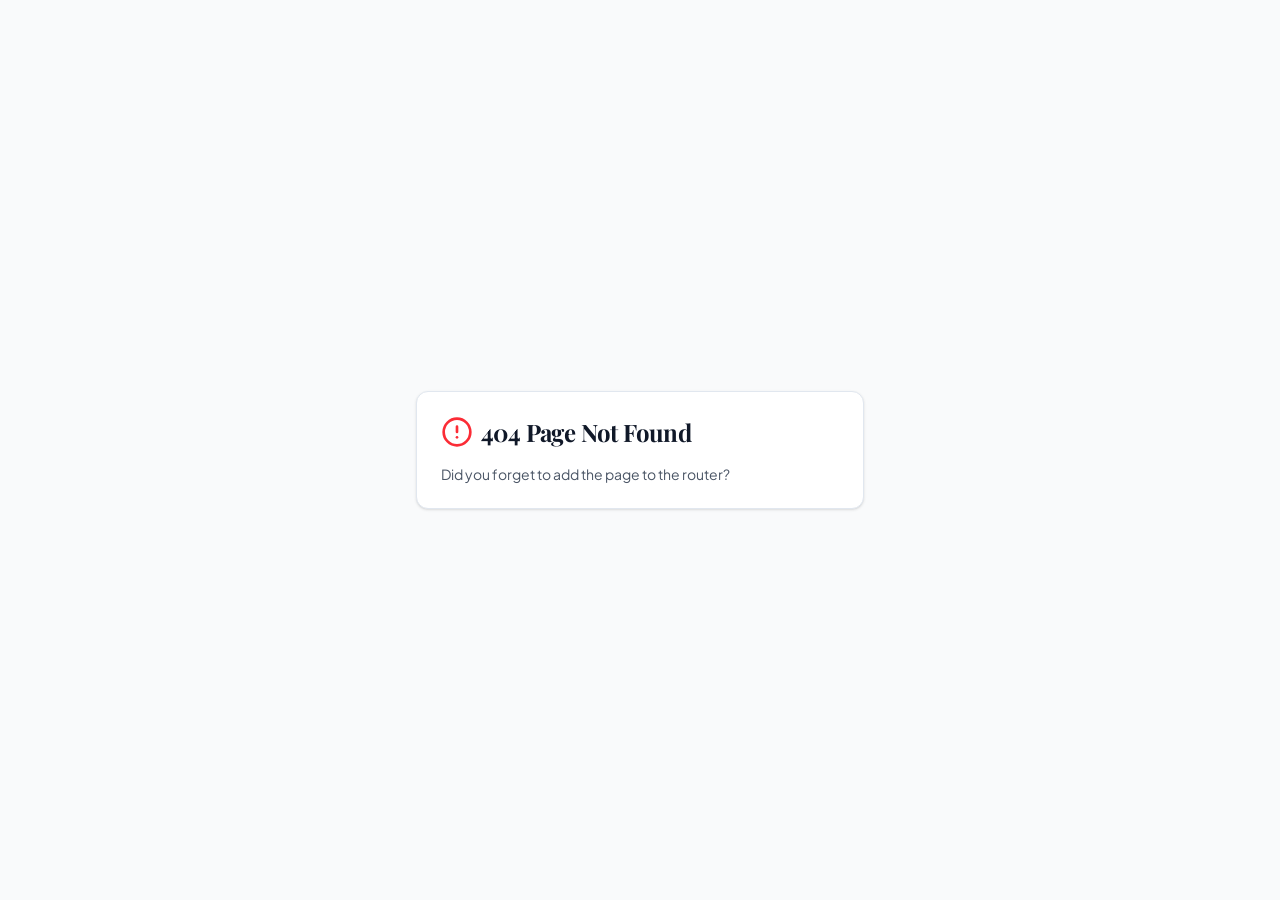
<file: index.html>
<!DOCTYPE html>
<html lang="es">
  <head>
    <meta charset="UTF-8" />
    <meta name="viewport" content="width=device-width, initial-scale=1.0, maximum-scale=1" />
    <title>INDEMNI SOAT | Reclamaciones SOAT en Valledupar</title>
    <meta name="description" content="Cobramos su indemnización del SOAT. 14 años de experiencia en Valledupar, Cesar y Magdalena. Honorarios solo al ganar. Proceso fácil y seguro." />
    <meta name="robots" content="index, follow" />
    <meta property="og:title" content="INDEMNI SOAT | Reclamaciones SOAT en Valledupar" />
    <meta property="og:description" content="Cobramos su indemnización del SOAT. 14 años de experiencia en Valledupar, Cesar y Magdalena. Honorarios solo al ganar." />
    <meta property="og:type" content="website" />
    <meta name="twitter:card" content="summary_large_image" />
    <meta name="twitter:title" content="INDEMNI SOAT | Reclamaciones SOAT en Valledupar" />
    <meta name="twitter:description" content="Cobramos su indemnización del SOAT. 14 años de experiencia en Valledupar, Cesar y Magdalena. Honorarios solo al ganar." />
    <link rel="icon" type="image/svg+xml" href="./favicon.svg" />
    <link rel="preconnect" href="https://fonts.googleapis.com">
    <link rel="preconnect" href="https://fonts.gstatic.com" crossorigin>
    <link href="https://fonts.googleapis.com/css2?family=Plus+Jakarta+Sans:wght@400;500;600;700;800&family=Playfair+Display:ital,wght@0,600;0,700;1,600&display=swap" rel="stylesheet">
    <script type="module" crossorigin src="./assets/index-DFq_yUTO.js"></script>
    <link rel="stylesheet" crossorigin href="./assets/index-C7kQmCkR.css">
  </head>
  <body>
    <div id="root"></div>
  </body>
</html>
</file>
<file: assets/index-C7kQmCkR.css>
@import"https://fonts.googleapis.com/css2?family=Plus+Jakarta+Sans:wght@400;500;600;700;800&family=Playfair+Display:ital,wght@0,600;0,700;1,600&display=swap";@layer components;@layer properties{@supports (((-webkit-hyphens:none)) and (not (margin-trim:inline))) or ((-moz-orient:inline) and (not (color:rgb(from red r g b)))){*,:before,:after,::backdrop{--tw-translate-x:0;--tw-translate-y:0;--tw-translate-z:0;--tw-rotate-x:initial;--tw-rotate-y:initial;--tw-rotate-z:initial;--tw-skew-x:initial;--tw-skew-y:initial;--tw-space-y-reverse:0;--tw-space-x-reverse:0;--tw-border-style:solid;--tw-gradient-position:initial;--tw-gradient-from:#0000;--tw-gradient-via:#0000;--tw-gradient-to:#0000;--tw-gradient-stops:initial;--tw-gradient-via-stops:initial;--tw-gradient-from-position:0%;--tw-gradient-via-position:50%;--tw-gradient-to-position:100%;--tw-leading:initial;--tw-font-weight:initial;--tw-tracking:initial;--tw-ordinal:initial;--tw-slashed-zero:initial;--tw-numeric-figure:initial;--tw-numeric-spacing:initial;--tw-numeric-fraction:initial;--tw-shadow:0 0 #0000;--tw-shadow-color:initial;--tw-shadow-alpha:100%;--tw-inset-shadow:0 0 #0000;--tw-inset-shadow-color:initial;--tw-inset-shadow-alpha:100%;--tw-ring-color:initial;--tw-ring-shadow:0 0 #0000;--tw-inset-ring-color:initial;--tw-inset-ring-shadow:0 0 #0000;--tw-ring-inset:initial;--tw-ring-offset-width:0px;--tw-ring-offset-color:#fff;--tw-ring-offset-shadow:0 0 #0000;--tw-outline-style:solid;--tw-blur:initial;--tw-brightness:initial;--tw-contrast:initial;--tw-grayscale:initial;--tw-hue-rotate:initial;--tw-invert:initial;--tw-opacity:initial;--tw-saturate:initial;--tw-sepia:initial;--tw-drop-shadow:initial;--tw-drop-shadow-color:initial;--tw-drop-shadow-alpha:100%;--tw-drop-shadow-size:initial;--tw-backdrop-blur:initial;--tw-backdrop-brightness:initial;--tw-backdrop-contrast:initial;--tw-backdrop-grayscale:initial;--tw-backdrop-hue-rotate:initial;--tw-backdrop-invert:initial;--tw-backdrop-opacity:initial;--tw-backdrop-saturate:initial;--tw-backdrop-sepia:initial;--tw-duration:initial;--tw-ease:initial;--tw-content:"";--tw-scale-x:1;--tw-scale-y:1;--tw-scale-z:1;--tw-animation-delay:0s;--tw-animation-direction:normal;--tw-animation-duration:initial;--tw-animation-fill-mode:none;--tw-animation-iteration-count:1;--tw-enter-blur:0;--tw-enter-opacity:1;--tw-enter-rotate:0;--tw-enter-scale:1;--tw-enter-translate-x:0;--tw-enter-translate-y:0;--tw-exit-blur:0;--tw-exit-opacity:1;--tw-exit-rotate:0;--tw-exit-scale:1;--tw-exit-translate-x:0;--tw-exit-translate-y:0}}}@layer theme{:root,:host{--color-red-50:oklch(97.1% .013 17.38);--color-red-300:oklch(80.8% .114 19.571);--color-red-400:oklch(70.4% .191 22.216);--color-red-500:oklch(63.7% .237 25.331);--color-red-600:oklch(57.7% .245 27.325);--color-amber-50:oklch(98.7% .022 95.277);--color-amber-100:oklch(96.2% .059 95.617);--color-amber-800:oklch(47.3% .137 46.201);--color-slate-50:oklch(98.4% .003 247.858);--color-slate-100:oklch(96.8% .007 247.896);--color-slate-200:oklch(92.9% .013 255.508);--color-slate-300:oklch(86.9% .022 252.894);--color-slate-500:oklch(55.4% .046 257.417);--color-slate-700:oklch(37.2% .044 257.287);--color-slate-800:oklch(27.9% .041 260.031);--color-gray-50:oklch(98.5% .002 247.839);--color-gray-100:oklch(96.7% .003 264.542);--color-gray-200:oklch(92.8% .006 264.531);--color-gray-300:oklch(87.2% .01 258.338);--color-gray-400:oklch(70.7% .022 261.325);--color-gray-500:oklch(55.1% .027 264.364);--color-gray-600:oklch(44.6% .03 256.802);--color-gray-900:oklch(21% .034 264.665);--color-black:#000;--color-white:#fff;--spacing:.25rem;--container-sm:24rem;--container-md:28rem;--container-lg:32rem;--container-2xl:42rem;--container-3xl:48rem;--container-5xl:64rem;--text-xs:.75rem;--text-xs--line-height:calc(1 / .75);--text-sm:.875rem;--text-sm--line-height:calc(1.25 / .875);--text-base:1rem;--text-base--line-height: 1.5 ;--text-lg:1.125rem;--text-lg--line-height:calc(1.75 / 1.125);--text-xl:1.25rem;--text-xl--line-height:calc(1.75 / 1.25);--text-2xl:1.5rem;--text-2xl--line-height:calc(2 / 1.5);--text-3xl:1.875rem;--text-3xl--line-height: 1.2 ;--text-4xl:2.25rem;--text-4xl--line-height:calc(2.5 / 2.25);--text-5xl:3rem;--text-5xl--line-height:1;--text-6xl:3.75rem;--text-6xl--line-height:1;--text-7xl:4.5rem;--text-7xl--line-height:1;--font-weight-normal:400;--font-weight-medium:500;--font-weight-semibold:600;--font-weight-bold:700;--tracking-tight:-.025em;--tracking-wider:.05em;--tracking-widest:.1em;--leading-tight:1.25;--leading-snug:1.375;--leading-normal:1.5;--leading-relaxed:1.625;--radius-2xl:1rem;--radius-3xl:1.5rem;--ease-in-out:cubic-bezier(.4, 0, .2, 1);--animate-spin:spin 1s linear infinite;--animate-ping:ping 1s cubic-bezier(0, 0, .2, 1) infinite;--animate-pulse:pulse 2s cubic-bezier(.4, 0, .6, 1) infinite;--blur-sm:8px;--blur-md:12px;--aspect-video:16 / 9;--default-transition-duration:.15s;--default-transition-timing-function:cubic-bezier(.4, 0, .2, 1);--default-font-family:"Plus Jakarta Sans", sans-serif;--default-mono-font-family:ui-monospace, SFMono-Regular, Menlo, Monaco, Consolas, "Liberation Mono", "Courier New", monospace;--color-border:hsl(var(--border))}}@layer base{*,:after,:before,::backdrop{box-sizing:border-box;border:0 solid;margin:0;padding:0}::file-selector-button{box-sizing:border-box;border:0 solid;margin:0;padding:0}html,:host{-webkit-text-size-adjust:100%;tab-size:4;line-height:1.5;font-family:var(--default-font-family,ui-sans-serif, system-ui, sans-serif, "Apple Color Emoji", "Segoe UI Emoji", "Segoe UI Symbol", "Noto Color Emoji");font-feature-settings:var(--default-font-feature-settings,normal);font-variation-settings:var(--default-font-variation-settings,normal);-webkit-tap-highlight-color:transparent}hr{height:0;color:inherit;border-top-width:1px}abbr:where([title]){-webkit-text-decoration:underline dotted;text-decoration:underline dotted}h1,h2,h3,h4,h5,h6{font-size:inherit;font-weight:inherit}a{color:inherit;-webkit-text-decoration:inherit;text-decoration:inherit}b,strong{font-weight:bolder}code,kbd,samp,pre{font-family:var(--default-mono-font-family,ui-monospace, SFMono-Regular, Menlo, Monaco, Consolas, "Liberation Mono", "Courier New", monospace);font-feature-settings:var(--default-mono-font-feature-settings,normal);font-variation-settings:var(--default-mono-font-variation-settings,normal);font-size:1em}small{font-size:80%}sub,sup{vertical-align:baseline;font-size:75%;line-height:0;position:relative}sub{bottom:-.25em}sup{top:-.5em}table{text-indent:0;border-color:inherit;border-collapse:collapse}:-moz-focusring{outline:auto}progress{vertical-align:baseline}summary{display:list-item}ol,ul,menu{list-style:none}img,svg,video,canvas,audio,iframe,embed,object{vertical-align:middle;display:block}img,video{max-width:100%;height:auto}button,input,select,optgroup,textarea{font:inherit;font-feature-settings:inherit;font-variation-settings:inherit;letter-spacing:inherit;color:inherit;opacity:1;background-color:#0000;border-radius:0}::file-selector-button{font:inherit;font-feature-settings:inherit;font-variation-settings:inherit;letter-spacing:inherit;color:inherit;opacity:1;background-color:#0000;border-radius:0}:where(select:is([multiple],[size])) optgroup{font-weight:bolder}:where(select:is([multiple],[size])) optgroup option{padding-inline-start:20px}::file-selector-button{margin-inline-end:4px}::placeholder{opacity:1}@supports (not ((-webkit-appearance:-apple-pay-button))) or (contain-intrinsic-size:1px){::placeholder{color:currentColor}@supports (color:color-mix(in lab,red,red)){::placeholder{color:color-mix(in oklab,currentcolor 50%,transparent)}}}textarea{resize:vertical}::-webkit-search-decoration{-webkit-appearance:none}::-webkit-date-and-time-value{min-height:1lh;text-align:inherit}::-webkit-datetime-edit{display:inline-flex}::-webkit-datetime-edit-fields-wrapper{padding:0}::-webkit-datetime-edit{padding-block:0}::-webkit-datetime-edit-year-field{padding-block:0}::-webkit-datetime-edit-month-field{padding-block:0}::-webkit-datetime-edit-day-field{padding-block:0}::-webkit-datetime-edit-hour-field{padding-block:0}::-webkit-datetime-edit-minute-field{padding-block:0}::-webkit-datetime-edit-second-field{padding-block:0}::-webkit-datetime-edit-millisecond-field{padding-block:0}::-webkit-datetime-edit-meridiem-field{padding-block:0}::-webkit-calendar-picker-indicator{line-height:1}:-moz-ui-invalid{box-shadow:none}button,input:where([type=button],[type=reset],[type=submit]){appearance:button}::file-selector-button{appearance:button}::-webkit-inner-spin-button{height:auto}::-webkit-outer-spin-button{height:auto}[hidden]:where(:not([hidden=until-found])){display:none!important}*{border-color:hsl(var(--border))}body{background-color:hsl(var(--background));color:hsl(var(--foreground));-webkit-font-smoothing:antialiased;-moz-osx-font-smoothing:grayscale;font-family:Plus Jakarta Sans,sans-serif}h1,h2,h3,h4,h5,h6{--tw-tracking:var(--tracking-tight);letter-spacing:var(--tracking-tight);font-family:Playfair Display,serif}}@layer utilities{.\@container\/field-group{container:field-group/inline-size}.pointer-events-auto{pointer-events:auto}.pointer-events-none{pointer-events:none}.invisible{visibility:hidden}.visible{visibility:visible}.sr-only{clip-path:inset(50%);white-space:nowrap;border-width:0;width:1px;height:1px;margin:-1px;padding:0;position:absolute;overflow:hidden}.absolute{position:absolute}.fixed{position:fixed}.relative{position:relative}.static{position:static}.sticky{position:sticky}.inset-0{inset:calc(var(--spacing) * 0)}.inset-x-0{inset-inline:calc(var(--spacing) * 0)}.inset-y-0{inset-block:calc(var(--spacing) * 0)}.-top-1{top:calc(var(--spacing) * -1)}.-top-12{top:calc(var(--spacing) * -12)}.top-0{top:calc(var(--spacing) * 0)}.top-1\.5{top:calc(var(--spacing) * 1.5)}.top-1\/2{top:50%}.top-2{top:calc(var(--spacing) * 2)}.top-3\.5{top:calc(var(--spacing) * 3.5)}.top-4{top:calc(var(--spacing) * 4)}.top-\[1px\]{top:1px}.top-\[50\%\]{top:50%}.top-\[60\%\]{top:60%}.top-full{top:100%}.-right-1{right:calc(var(--spacing) * -1)}.-right-12{right:calc(var(--spacing) * -12)}.right-0{right:calc(var(--spacing) * 0)}.right-1{right:calc(var(--spacing) * 1)}.right-2{right:calc(var(--spacing) * 2)}.right-3{right:calc(var(--spacing) * 3)}.right-4{right:calc(var(--spacing) * 4)}.right-6{right:calc(var(--spacing) * 6)}.right-full{right:100%}.-bottom-12{bottom:calc(var(--spacing) * -12)}.bottom-0{bottom:calc(var(--spacing) * 0)}.bottom-6{bottom:calc(var(--spacing) * 6)}.-left-12{left:calc(var(--spacing) * -12)}.left-0{left:calc(var(--spacing) * 0)}.left-1\/2{left:50%}.left-2{left:calc(var(--spacing) * 2)}.left-\[50\%\]{left:50%}.z-0{z-index:0}.z-10{z-index:10}.z-20{z-index:20}.z-40{z-index:40}.z-50{z-index:50}.z-\[1\]{z-index:1}.z-\[100\]{z-index:100}.order-first{order:-9999}.order-last{order:9999}.container{width:100%}@media(min-width:40rem){.container{max-width:40rem}}@media(min-width:48rem){.container{max-width:48rem}}@media(min-width:64rem){.container{max-width:64rem}}@media(min-width:80rem){.container{max-width:80rem}}@media(min-width:96rem){.container{max-width:96rem}}.\!m-0{margin:calc(var(--spacing) * 0)!important}.-mx-1{margin-inline:calc(var(--spacing) * -1)}.mx-2{margin-inline:calc(var(--spacing) * 2)}.mx-3\.5{margin-inline:calc(var(--spacing) * 3.5)}.mx-4{margin-inline:calc(var(--spacing) * 4)}.mx-auto{margin-inline:auto}.-my-2{margin-block:calc(var(--spacing) * -2)}.my-0{margin-block:calc(var(--spacing) * 0)}.my-0\.5{margin-block:calc(var(--spacing) * .5)}.my-1{margin-block:calc(var(--spacing) * 1)}.-mt-4{margin-top:calc(var(--spacing) * -4)}.mt-1{margin-top:calc(var(--spacing) * 1)}.mt-1\.5{margin-top:calc(var(--spacing) * 1.5)}.mt-2{margin-top:calc(var(--spacing) * 2)}.mt-4{margin-top:calc(var(--spacing) * 4)}.mt-10{margin-top:calc(var(--spacing) * 10)}.mt-12{margin-top:calc(var(--spacing) * 12)}.mt-24{margin-top:calc(var(--spacing) * 24)}.mt-auto{margin-top:auto}.mr-2{margin-right:calc(var(--spacing) * 2)}.mr-4{margin-right:calc(var(--spacing) * 4)}.mb-1{margin-bottom:calc(var(--spacing) * 1)}.mb-2{margin-bottom:calc(var(--spacing) * 2)}.mb-3{margin-bottom:calc(var(--spacing) * 3)}.mb-4{margin-bottom:calc(var(--spacing) * 4)}.mb-6{margin-bottom:calc(var(--spacing) * 6)}.mb-8{margin-bottom:calc(var(--spacing) * 8)}.mb-10{margin-bottom:calc(var(--spacing) * 10)}.mb-12{margin-bottom:calc(var(--spacing) * 12)}.mb-14{margin-bottom:calc(var(--spacing) * 14)}.mb-16{margin-bottom:calc(var(--spacing) * 16)}.mb-20{margin-bottom:calc(var(--spacing) * 20)}.-ml-4{margin-left:calc(var(--spacing) * -4)}.ml-1{margin-left:calc(var(--spacing) * 1)}.ml-4{margin-left:calc(var(--spacing) * 4)}.ml-auto{margin-left:auto}.line-clamp-2{-webkit-line-clamp:2;-webkit-box-orient:vertical;display:-webkit-box;overflow:hidden}.block{display:block}.flex{display:flex}.grid{display:grid}.hidden{display:none}.inline-block{display:inline-block}.inline-flex{display:inline-flex}.table{display:table}.aspect-\[4\/3\]{aspect-ratio:4/3}.aspect-square{aspect-ratio:1}.aspect-video{aspect-ratio:var(--aspect-video)}.size-4{width:calc(var(--spacing) * 4);height:calc(var(--spacing) * 4)}.size-6{width:calc(var(--spacing) * 6);height:calc(var(--spacing) * 6)}.size-8{width:calc(var(--spacing) * 8);height:calc(var(--spacing) * 8)}.size-10{width:calc(var(--spacing) * 10);height:calc(var(--spacing) * 10)}.size-\[--cell-size\]{width:--cell-size;height:--cell-size}.h-1\.5{height:calc(var(--spacing) * 1.5)}.h-2{height:calc(var(--spacing) * 2)}.h-2\.5{height:calc(var(--spacing) * 2.5)}.h-3{height:calc(var(--spacing) * 3)}.h-3\.5{height:calc(var(--spacing) * 3.5)}.h-4{height:calc(var(--spacing) * 4)}.h-5{height:calc(var(--spacing) * 5)}.h-6{height:calc(var(--spacing) * 6)}.h-7{height:calc(var(--spacing) * 7)}.h-8{height:calc(var(--spacing) * 8)}.h-9{height:calc(var(--spacing) * 9)}.h-10{height:calc(var(--spacing) * 10)}.h-12{height:calc(var(--spacing) * 12)}.h-14{height:calc(var(--spacing) * 14)}.h-20{height:calc(var(--spacing) * 20)}.h-\[--cell-size\]{height:--cell-size}.h-\[1px\]{height:1px}.h-\[var\(--radix-navigation-menu-viewport-height\)\]{height:var(--radix-navigation-menu-viewport-height)}.h-\[var\(--radix-select-trigger-height\)\]{height:var(--radix-select-trigger-height)}.h-auto{height:auto}.h-full{height:100%}.h-px{height:1px}.h-svh{height:100svh}.max-h-\[--radix-context-menu-content-available-height\]{max-height:--radix-context-menu-content-available-height}.max-h-\[--radix-select-content-available-height\]{max-height:--radix-select-content-available-height}.max-h-\[300px\]{max-height:300px}.max-h-\[480px\]{max-height:480px}.max-h-\[var\(--radix-dropdown-menu-content-available-height\)\]{max-height:var(--radix-dropdown-menu-content-available-height)}.max-h-screen{max-height:100vh}.min-h-0{min-height:calc(var(--spacing) * 0)}.min-h-8{min-height:calc(var(--spacing) * 8)}.min-h-9{min-height:calc(var(--spacing) * 9)}.min-h-10{min-height:calc(var(--spacing) * 10)}.min-h-\[60px\]{min-height:60px}.min-h-screen{min-height:100vh}.min-h-svh{min-height:100svh}.w-0{width:calc(var(--spacing) * 0)}.w-1{width:calc(var(--spacing) * 1)}.w-1\.5{width:calc(var(--spacing) * 1.5)}.w-2{width:calc(var(--spacing) * 2)}.w-2\.5{width:calc(var(--spacing) * 2.5)}.w-3{width:calc(var(--spacing) * 3)}.w-3\.5{width:calc(var(--spacing) * 3.5)}.w-3\/4{width:75%}.w-4{width:calc(var(--spacing) * 4)}.w-5{width:calc(var(--spacing) * 5)}.w-6{width:calc(var(--spacing) * 6)}.w-7{width:calc(var(--spacing) * 7)}.w-8{width:calc(var(--spacing) * 8)}.w-9{width:calc(var(--spacing) * 9)}.w-10{width:calc(var(--spacing) * 10)}.w-12{width:calc(var(--spacing) * 12)}.w-14{width:calc(var(--spacing) * 14)}.w-64{width:calc(var(--spacing) * 64)}.w-72{width:calc(var(--spacing) * 72)}.w-\[--cell-size\]{width:--cell-size}.w-\[1px\]{width:1px}.w-\[100px\]{width:100px}.w-\[var\(--sidebar-width\)\]{width:var(--sidebar-width)}.w-auto{width:auto}.w-fit{width:fit-content}.w-full{width:100%}.w-max{width:max-content}.w-px{width:1px}.max-w-2xl{max-width:var(--container-2xl)}.max-w-3xl{max-width:var(--container-3xl)}.max-w-5xl{max-width:var(--container-5xl)}.max-w-\[var\(--skeleton-width\)\]{max-width:var(--skeleton-width)}.max-w-lg{max-width:var(--container-lg)}.max-w-max{max-width:max-content}.max-w-md{max-width:var(--container-md)}.max-w-sm{max-width:var(--container-sm)}.min-w-0{min-width:calc(var(--spacing) * 0)}.min-w-5{min-width:calc(var(--spacing) * 5)}.min-w-8{min-width:calc(var(--spacing) * 8)}.min-w-9{min-width:calc(var(--spacing) * 9)}.min-w-10{min-width:calc(var(--spacing) * 10)}.min-w-\[--cell-size\]{min-width:--cell-size}.min-w-\[8rem\]{min-width:8rem}.min-w-\[12rem\]{min-width:12rem}.min-w-\[var\(--radix-select-trigger-width\)\]{min-width:var(--radix-select-trigger-width)}.flex-1{flex:1}.flex-shrink-0,.shrink-0{flex-shrink:0}.grow{flex-grow:1}.grow-0{flex-grow:0}.basis-full{flex-basis:100%}.caption-bottom{caption-side:bottom}.border-collapse{border-collapse:collapse}.origin-\[--radix-context-menu-content-transform-origin\]{transform-origin:--radix-context-menu-content-transform-origin}.origin-\[--radix-dropdown-menu-content-transform-origin\]{transform-origin:--radix-dropdown-menu-content-transform-origin}.origin-\[--radix-hover-card-content-transform-origin\]{transform-origin:--radix-hover-card-content-transform-origin}.origin-\[--radix-menubar-content-transform-origin\]{transform-origin:--radix-menubar-content-transform-origin}.origin-\[--radix-popover-content-transform-origin\]{transform-origin:--radix-popover-content-transform-origin}.origin-\[--radix-select-content-transform-origin\]{transform-origin:--radix-select-content-transform-origin}.origin-\[--radix-tooltip-content-transform-origin\]{transform-origin:--radix-tooltip-content-transform-origin}.-translate-x-1\/2{--tw-translate-x: -50% ;translate:var(--tw-translate-x) var(--tw-translate-y)}.-translate-x-px{--tw-translate-x:-1px;translate:var(--tw-translate-x) var(--tw-translate-y)}.translate-x-\[-50\%\]{--tw-translate-x:-50%;translate:var(--tw-translate-x) var(--tw-translate-y)}.translate-x-px{--tw-translate-x:1px;translate:var(--tw-translate-x) var(--tw-translate-y)}.-translate-y-1\/2{--tw-translate-y: -50% ;translate:var(--tw-translate-x) var(--tw-translate-y)}.translate-y-\[-50\%\]{--tw-translate-y:-50%;translate:var(--tw-translate-x) var(--tw-translate-y)}.rotate-45{rotate:45deg}.rotate-90{rotate:90deg}.transform{transform:var(--tw-rotate-x,) var(--tw-rotate-y,) var(--tw-rotate-z,) var(--tw-skew-x,) var(--tw-skew-y,)}.animate-caret-blink{animation:1.25s ease-out infinite caret-blink}.animate-in{animation:enter var(--tw-animation-duration,var(--tw-duration,.15s))var(--tw-ease,ease)var(--tw-animation-delay,0s)var(--tw-animation-iteration-count,1)var(--tw-animation-direction,normal)var(--tw-animation-fill-mode,none)}.animate-ping{animation:var(--animate-ping)}.animate-pulse{animation:var(--animate-pulse)}.animate-spin{animation:var(--animate-spin)}.cursor-default{cursor:default}.cursor-pointer{cursor:pointer}.cursor-text{cursor:text}.touch-none{touch-action:none}.resize-none{resize:none}.list-disc{list-style-type:disc}.list-none{list-style-type:none}.grid-cols-1{grid-template-columns:repeat(1,minmax(0,1fr))}.flex-col{flex-direction:column}.flex-col-reverse{flex-direction:column-reverse}.flex-row{flex-direction:row}.flex-wrap{flex-wrap:wrap}.place-content-center{place-content:center}.items-center{align-items:center}.items-end{align-items:flex-end}.items-start{align-items:flex-start}.items-stretch{align-items:stretch}.justify-between{justify-content:space-between}.justify-center{justify-content:center}.justify-start{justify-content:flex-start}.gap-1{gap:calc(var(--spacing) * 1)}.gap-1\.5{gap:calc(var(--spacing) * 1.5)}.gap-2{gap:calc(var(--spacing) * 2)}.gap-2\.5{gap:calc(var(--spacing) * 2.5)}.gap-3{gap:calc(var(--spacing) * 3)}.gap-4{gap:calc(var(--spacing) * 4)}.gap-6{gap:calc(var(--spacing) * 6)}.gap-7{gap:calc(var(--spacing) * 7)}.gap-8{gap:calc(var(--spacing) * 8)}.gap-12{gap:calc(var(--spacing) * 12)}.gap-16{gap:calc(var(--spacing) * 16)}:where(.space-y-1\.5>:not(:last-child)){--tw-space-y-reverse:0;margin-block-start:calc(calc(var(--spacing) * 1.5) * var(--tw-space-y-reverse));margin-block-end:calc(calc(var(--spacing) * 1.5) * calc(1 - var(--tw-space-y-reverse)))}:where(.space-y-2>:not(:last-child)){--tw-space-y-reverse:0;margin-block-start:calc(calc(var(--spacing) * 2) * var(--tw-space-y-reverse));margin-block-end:calc(calc(var(--spacing) * 2) * calc(1 - var(--tw-space-y-reverse)))}:where(.space-y-3>:not(:last-child)){--tw-space-y-reverse:0;margin-block-start:calc(calc(var(--spacing) * 3) * var(--tw-space-y-reverse));margin-block-end:calc(calc(var(--spacing) * 3) * calc(1 - var(--tw-space-y-reverse)))}:where(.space-y-4>:not(:last-child)){--tw-space-y-reverse:0;margin-block-start:calc(calc(var(--spacing) * 4) * var(--tw-space-y-reverse));margin-block-end:calc(calc(var(--spacing) * 4) * calc(1 - var(--tw-space-y-reverse)))}:where(.space-y-6>:not(:last-child)){--tw-space-y-reverse:0;margin-block-start:calc(calc(var(--spacing) * 6) * var(--tw-space-y-reverse));margin-block-end:calc(calc(var(--spacing) * 6) * calc(1 - var(--tw-space-y-reverse)))}:where(.space-y-8>:not(:last-child)){--tw-space-y-reverse:0;margin-block-start:calc(calc(var(--spacing) * 8) * var(--tw-space-y-reverse));margin-block-end:calc(calc(var(--spacing) * 8) * calc(1 - var(--tw-space-y-reverse)))}:where(.-space-x-2>:not(:last-child)){--tw-space-x-reverse:0;margin-inline-start:calc(calc(var(--spacing) * -2) * var(--tw-space-x-reverse));margin-inline-end:calc(calc(var(--spacing) * -2) * calc(1 - var(--tw-space-x-reverse)))}:where(.space-x-1>:not(:last-child)){--tw-space-x-reverse:0;margin-inline-start:calc(calc(var(--spacing) * 1) * var(--tw-space-x-reverse));margin-inline-end:calc(calc(var(--spacing) * 1) * calc(1 - var(--tw-space-x-reverse)))}:where(.space-x-4>:not(:last-child)){--tw-space-x-reverse:0;margin-inline-start:calc(calc(var(--spacing) * 4) * var(--tw-space-x-reverse));margin-inline-end:calc(calc(var(--spacing) * 4) * calc(1 - var(--tw-space-x-reverse)))}.self-end{align-self:flex-end}.self-stretch{align-self:stretch}.overflow-auto{overflow:auto}.overflow-hidden{overflow:hidden}.overflow-x-auto{overflow-x:auto}.overflow-x-hidden{overflow-x:hidden}.overflow-y-auto{overflow-y:auto}.rounded{border-radius:.25rem}.rounded-2xl{border-radius:var(--radius-2xl)}.rounded-3xl{border-radius:var(--radius-3xl)}.rounded-\[2px\]{border-radius:2px}.rounded-\[calc\(var\(--radius\)-5px\)\]{border-radius:calc(var(--radius) - 5px)}.rounded-\[inherit\]{border-radius:inherit}.rounded-full{border-radius:3.40282e38px}.rounded-lg{border-radius:var(--radius)}.rounded-md{border-radius:calc(var(--radius) - 2px)}.rounded-none{border-radius:0}.rounded-sm{border-radius:calc(var(--radius) - 4px)}.rounded-xl{border-radius:calc(var(--radius) + 4px)}.rounded-t-\[10px\]{border-top-left-radius:10px;border-top-right-radius:10px}.rounded-l-md{border-top-left-radius:calc(var(--radius) - 2px);border-bottom-left-radius:calc(var(--radius) - 2px)}.rounded-tl-sm{border-top-left-radius:calc(var(--radius) - 4px)}.rounded-r-md{border-top-right-radius:calc(var(--radius) - 2px);border-bottom-right-radius:calc(var(--radius) - 2px)}.border{border-style:var(--tw-border-style);border-width:1px}.border-0{border-style:var(--tw-border-style);border-width:0}.border-2{border-style:var(--tw-border-style);border-width:2px}.border-\[1\.5px\]{border-style:var(--tw-border-style);border-width:1.5px}.border-y{border-block-style:var(--tw-border-style);border-block-width:1px}.border-t{border-top-style:var(--tw-border-style);border-top-width:1px}.border-r{border-right-style:var(--tw-border-style);border-right-width:1px}.border-b{border-bottom-style:var(--tw-border-style);border-bottom-width:1px}.border-l{border-left-style:var(--tw-border-style);border-left-width:1px}.border-dashed{--tw-border-style:dashed;border-style:dashed}.border-none{--tw-border-style:none;border-style:none}.\[border-color\:var\(--badge-outline\)\]{border-color:var(--badge-outline)}.\[border-color\:var\(--button-outline\)\]{border-color:var(--button-outline)}.border-\[--color-border\]{border-color:--color-border}.border-accent{border-color:hsl(var(--accent))}.border-amber-100{border-color:var(--color-amber-100)}.border-border,.border-border\/50{border-color:hsl(var(--border))}@supports (color:color-mix(in lab,red,red)){.border-border\/50{border-color:color-mix(in oklab,hsl(var(--border)) 50%,transparent)}}.border-destructive{border-color:hsl(var(--destructive))}.border-destructive-border{border-color:var(--destructive-border)}.border-destructive\/50{border-color:hsl(var(--destructive))}@supports (color:color-mix(in lab,red,red)){.border-destructive\/50{border-color:color-mix(in oklab,hsl(var(--destructive)) 50%,transparent)}}.border-input{border-color:hsl(var(--input))}.border-primary{border-color:hsl(var(--primary))}.border-primary-border{border-color:var(--primary-border)}.border-primary\/50{border-color:hsl(var(--primary))}@supports (color:color-mix(in lab,red,red)){.border-primary\/50{border-color:color-mix(in oklab,hsl(var(--primary)) 50%,transparent)}}.border-secondary-border{border-color:var(--secondary-border)}.border-secondary\/20{border-color:hsl(var(--secondary))}@supports (color:color-mix(in lab,red,red)){.border-secondary\/20{border-color:color-mix(in oklab,hsl(var(--secondary)) 20%,transparent)}}.border-secondary\/30{border-color:hsl(var(--secondary))}@supports (color:color-mix(in lab,red,red)){.border-secondary\/30{border-color:color-mix(in oklab,hsl(var(--secondary)) 30%,transparent)}}.border-slate-100{border-color:var(--color-slate-100)}.border-slate-200{border-color:var(--color-slate-200)}.border-transparent{border-color:#0000}.border-white\/10{border-color:#ffffff1a}@supports (color:color-mix(in lab,red,red)){.border-white\/10{border-color:color-mix(in oklab,var(--color-white) 10%,transparent)}}.border-white\/20{border-color:#fff3}@supports (color:color-mix(in lab,red,red)){.border-white\/20{border-color:color-mix(in oklab,var(--color-white) 20%,transparent)}}.border-white\/30{border-color:#ffffff4d}@supports (color:color-mix(in lab,red,red)){.border-white\/30{border-color:color-mix(in oklab,var(--color-white) 30%,transparent)}}.border-t-transparent{border-top-color:#0000}.border-l-transparent{border-left-color:#0000}.bg-\[--color-bg\]{background-color:--color-bg}.bg-accent{background-color:hsl(var(--accent))}.bg-amber-50{background-color:var(--color-amber-50)}.bg-background{background-color:hsl(var(--background))}.bg-black\/80{background-color:#000c}@supports (color:color-mix(in lab,red,red)){.bg-black\/80{background-color:color-mix(in oklab,var(--color-black) 80%,transparent)}}.bg-border{background-color:hsl(var(--border))}.bg-card{background-color:hsl(var(--card))}.bg-destructive{background-color:hsl(var(--destructive))}.bg-foreground{background-color:hsl(var(--foreground))}.bg-gray-50{background-color:var(--color-gray-50)}.bg-input{background-color:hsl(var(--input))}.bg-muted,.bg-muted\/50{background-color:hsl(var(--muted))}@supports (color:color-mix(in lab,red,red)){.bg-muted\/50{background-color:color-mix(in oklab,hsl(var(--muted)) 50%,transparent)}}.bg-popover{background-color:hsl(var(--popover))}.bg-primary,.bg-primary\/5{background-color:hsl(var(--primary))}@supports (color:color-mix(in lab,red,red)){.bg-primary\/5{background-color:color-mix(in oklab,hsl(var(--primary)) 5%,transparent)}}.bg-primary\/10{background-color:hsl(var(--primary))}@supports (color:color-mix(in lab,red,red)){.bg-primary\/10{background-color:color-mix(in oklab,hsl(var(--primary)) 10%,transparent)}}.bg-primary\/20{background-color:hsl(var(--primary))}@supports (color:color-mix(in lab,red,red)){.bg-primary\/20{background-color:color-mix(in oklab,hsl(var(--primary)) 20%,transparent)}}.bg-primary\/80{background-color:hsl(var(--primary))}@supports (color:color-mix(in lab,red,red)){.bg-primary\/80{background-color:color-mix(in oklab,hsl(var(--primary)) 80%,transparent)}}.bg-secondary,.bg-secondary\/10{background-color:hsl(var(--secondary))}@supports (color:color-mix(in lab,red,red)){.bg-secondary\/10{background-color:color-mix(in oklab,hsl(var(--secondary)) 10%,transparent)}}.bg-secondary\/20{background-color:hsl(var(--secondary))}@supports (color:color-mix(in lab,red,red)){.bg-secondary\/20{background-color:color-mix(in oklab,hsl(var(--secondary)) 20%,transparent)}}.bg-slate-50{background-color:var(--color-slate-50)}.bg-slate-100{background-color:var(--color-slate-100)}.bg-transparent{background-color:#0000}.bg-white{background-color:var(--color-white)}.bg-white\/5{background-color:#ffffff0d}@supports (color:color-mix(in lab,red,red)){.bg-white\/5{background-color:color-mix(in oklab,var(--color-white) 5%,transparent)}}.bg-white\/10{background-color:#ffffff1a}@supports (color:color-mix(in lab,red,red)){.bg-white\/10{background-color:color-mix(in oklab,var(--color-white) 10%,transparent)}}.bg-white\/90{background-color:#ffffffe6}@supports (color:color-mix(in lab,red,red)){.bg-white\/90{background-color:color-mix(in oklab,var(--color-white) 90%,transparent)}}.bg-gradient-to-b{--tw-gradient-position:to bottom in oklab;background-image:linear-gradient(var(--tw-gradient-stops))}.bg-gradient-to-t{--tw-gradient-position:to top in oklab;background-image:linear-gradient(var(--tw-gradient-stops))}.bg-\[url\(\'data\:image\/svg\+xml\;base64\,PHN2ZyB3aWR0aD0iMjAiIGhlaWdodD0iMjAiIHhtbG5zPSJodHRwOi8vd3d3LnczLm9yZy8yMDAwL3N2ZyI\+PGNpcmNsZSBjeD0iMiIgY3k9IjIiIHI9IjIiIGZpbGw9IiNmZmZmZmYiLz48L3N2Zz4\=\'\)\]{background-image:url([data-uri])}.from-primary\/80{--tw-gradient-from:hsl(var(--primary))}@supports (color:color-mix(in lab,red,red)){.from-primary\/80{--tw-gradient-from:color-mix(in oklab, hsl(var(--primary)) 80%, transparent)}}.from-primary\/80{--tw-gradient-stops:var(--tw-gradient-via-stops,var(--tw-gradient-position), var(--tw-gradient-from) var(--tw-gradient-from-position), var(--tw-gradient-to) var(--tw-gradient-to-position))}.from-primary\/90{--tw-gradient-from:hsl(var(--primary))}@supports (color:color-mix(in lab,red,red)){.from-primary\/90{--tw-gradient-from:color-mix(in oklab, hsl(var(--primary)) 90%, transparent)}}.from-primary\/90{--tw-gradient-stops:var(--tw-gradient-via-stops,var(--tw-gradient-position), var(--tw-gradient-from) var(--tw-gradient-from-position), var(--tw-gradient-to) var(--tw-gradient-to-position))}.via-primary\/70{--tw-gradient-via:hsl(var(--primary))}@supports (color:color-mix(in lab,red,red)){.via-primary\/70{--tw-gradient-via:color-mix(in oklab, hsl(var(--primary)) 70%, transparent)}}.via-primary\/70{--tw-gradient-via-stops:var(--tw-gradient-position), var(--tw-gradient-from) var(--tw-gradient-from-position), var(--tw-gradient-via) var(--tw-gradient-via-position), var(--tw-gradient-to) var(--tw-gradient-to-position);--tw-gradient-stops:var(--tw-gradient-via-stops)}.to-background{--tw-gradient-to:hsl(var(--background));--tw-gradient-stops:var(--tw-gradient-via-stops,var(--tw-gradient-position), var(--tw-gradient-from) var(--tw-gradient-from-position), var(--tw-gradient-to) var(--tw-gradient-to-position))}.to-transparent{--tw-gradient-to:transparent;--tw-gradient-stops:var(--tw-gradient-via-stops,var(--tw-gradient-position), var(--tw-gradient-from) var(--tw-gradient-from-position), var(--tw-gradient-to) var(--tw-gradient-to-position))}.fill-current{fill:currentColor}.fill-primary{fill:hsl(var(--primary))}.object-cover{object-fit:cover}.object-center{object-position:center}.p-0{padding:calc(var(--spacing) * 0)}.p-1{padding:calc(var(--spacing) * 1)}.p-2{padding:calc(var(--spacing) * 2)}.p-3{padding:calc(var(--spacing) * 3)}.p-4{padding:calc(var(--spacing) * 4)}.p-6{padding:calc(var(--spacing) * 6)}.p-8{padding:calc(var(--spacing) * 8)}.p-\[1px\]{padding:1px}.px-1{padding-inline:calc(var(--spacing) * 1)}.px-1\.5{padding-inline:calc(var(--spacing) * 1.5)}.px-2{padding-inline:calc(var(--spacing) * 2)}.px-2\.5{padding-inline:calc(var(--spacing) * 2.5)}.px-3{padding-inline:calc(var(--spacing) * 3)}.px-4{padding-inline:calc(var(--spacing) * 4)}.px-6{padding-inline:calc(var(--spacing) * 6)}.px-8{padding-inline:calc(var(--spacing) * 8)}.px-\[--cell-size\]{padding-inline:--cell-size}.py-0\.5{padding-block:calc(var(--spacing) * .5)}.py-1{padding-block:calc(var(--spacing) * 1)}.py-1\.5{padding-block:calc(var(--spacing) * 1.5)}.py-2{padding-block:calc(var(--spacing) * 2)}.py-2\.5{padding-block:calc(var(--spacing) * 2.5)}.py-3{padding-block:calc(var(--spacing) * 3)}.py-4{padding-block:calc(var(--spacing) * 4)}.py-5{padding-block:calc(var(--spacing) * 5)}.py-6{padding-block:calc(var(--spacing) * 6)}.py-12{padding-block:calc(var(--spacing) * 12)}.py-20{padding-block:calc(var(--spacing) * 20)}.pt-0{padding-top:calc(var(--spacing) * 0)}.pt-3{padding-top:calc(var(--spacing) * 3)}.pt-4{padding-top:calc(var(--spacing) * 4)}.pt-6{padding-top:calc(var(--spacing) * 6)}.pt-8{padding-top:calc(var(--spacing) * 8)}.pt-20{padding-top:calc(var(--spacing) * 20)}.pt-32{padding-top:calc(var(--spacing) * 32)}.pr-1{padding-right:calc(var(--spacing) * 1)}.pr-2{padding-right:calc(var(--spacing) * 2)}.pr-2\.5{padding-right:calc(var(--spacing) * 2.5)}.pr-3{padding-right:calc(var(--spacing) * 3)}.pr-8{padding-right:calc(var(--spacing) * 8)}.pb-3{padding-bottom:calc(var(--spacing) * 3)}.pb-4{padding-bottom:calc(var(--spacing) * 4)}.pb-10{padding-bottom:calc(var(--spacing) * 10)}.pb-20{padding-bottom:calc(var(--spacing) * 20)}.pl-2{padding-left:calc(var(--spacing) * 2)}.pl-2\.5{padding-left:calc(var(--spacing) * 2.5)}.pl-3{padding-left:calc(var(--spacing) * 3)}.pl-3\.5{padding-left:calc(var(--spacing) * 3.5)}.pl-4{padding-left:calc(var(--spacing) * 4)}.pl-8{padding-left:calc(var(--spacing) * 8)}.text-center{text-align:center}.text-left{text-align:left}.text-right{text-align:right}.align-middle{vertical-align:middle}.font-mono{font-family:ui-monospace,SFMono-Regular,Menlo,Monaco,Consolas,Liberation Mono,Courier New,monospace}.font-sans{font-family:Plus Jakarta Sans,sans-serif}.font-serif{font-family:Playfair Display,serif}.text-2xl{font-size:var(--text-2xl);line-height:var(--tw-leading,var(--text-2xl--line-height))}.text-3xl{font-size:var(--text-3xl);line-height:var(--tw-leading,var(--text-3xl--line-height))}.text-4xl{font-size:var(--text-4xl);line-height:var(--tw-leading,var(--text-4xl--line-height))}.text-base{font-size:var(--text-base);line-height:var(--tw-leading,var(--text-base--line-height))}.text-lg{font-size:var(--text-lg);line-height:var(--tw-leading,var(--text-lg--line-height))}.text-sm{font-size:var(--text-sm);line-height:var(--tw-leading,var(--text-sm--line-height))}.text-sm\/relaxed{font-size:var(--text-sm);line-height:var(--leading-relaxed)}.text-xl{font-size:var(--text-xl);line-height:var(--tw-leading,var(--text-xl--line-height))}.text-xs{font-size:var(--text-xs);line-height:var(--tw-leading,var(--text-xs--line-height))}.text-\[0\.8rem\]{font-size:.8rem}.text-\[10px\]{font-size:10px}.leading-none{--tw-leading:1;line-height:1}.leading-normal{--tw-leading:var(--leading-normal);line-height:var(--leading-normal)}.leading-relaxed{--tw-leading:var(--leading-relaxed);line-height:var(--leading-relaxed)}.leading-snug{--tw-leading:var(--leading-snug);line-height:var(--leading-snug)}.leading-tight{--tw-leading:var(--leading-tight);line-height:var(--leading-tight)}.font-bold{--tw-font-weight:var(--font-weight-bold);font-weight:var(--font-weight-bold)}.font-medium{--tw-font-weight:var(--font-weight-medium);font-weight:var(--font-weight-medium)}.font-normal{--tw-font-weight:var(--font-weight-normal);font-weight:var(--font-weight-normal)}.font-semibold{--tw-font-weight:var(--font-weight-semibold);font-weight:var(--font-weight-semibold)}.tracking-tight{--tw-tracking:var(--tracking-tight);letter-spacing:var(--tracking-tight)}.tracking-wider{--tw-tracking:var(--tracking-wider);letter-spacing:var(--tracking-wider)}.tracking-widest{--tw-tracking:var(--tracking-widest);letter-spacing:var(--tracking-widest)}.text-balance{text-wrap:balance}.break-words{overflow-wrap:break-word}.whitespace-nowrap{white-space:nowrap}.text-accent{color:hsl(var(--accent))}.text-accent-foreground{color:hsl(var(--accent-foreground))}.text-amber-800{color:var(--color-amber-800)}.text-card-foreground{color:hsl(var(--card-foreground))}.text-current{color:currentColor}.text-destructive{color:hsl(var(--destructive))}.text-destructive-foreground{color:hsl(var(--destructive-foreground))}.text-foreground,.text-foreground\/50{color:hsl(var(--foreground))}@supports (color:color-mix(in lab,red,red)){.text-foreground\/50{color:color-mix(in oklab,hsl(var(--foreground)) 50%,transparent)}}.text-gray-200{color:var(--color-gray-200)}.text-gray-300{color:var(--color-gray-300)}.text-gray-400{color:var(--color-gray-400)}.text-gray-500{color:var(--color-gray-500)}.text-gray-600{color:var(--color-gray-600)}.text-gray-900{color:var(--color-gray-900)}.text-muted-foreground{color:hsl(var(--muted-foreground))}.text-popover-foreground{color:hsl(var(--popover-foreground))}.text-primary{color:hsl(var(--primary))}.text-primary-foreground{color:hsl(var(--primary-foreground))}.text-red-500{color:var(--color-red-500)}.text-secondary{color:hsl(var(--secondary))}.text-secondary-foreground{color:hsl(var(--secondary-foreground))}.text-secondary\/40{color:hsl(var(--secondary))}@supports (color:color-mix(in lab,red,red)){.text-secondary\/40{color:color-mix(in oklab,hsl(var(--secondary)) 40%,transparent)}}.text-slate-300{color:var(--color-slate-300)}.text-slate-500{color:var(--color-slate-500)}.text-slate-700{color:var(--color-slate-700)}.text-slate-800{color:var(--color-slate-800)}.text-white{color:var(--color-white)}.text-white\/90{color:#ffffffe6}@supports (color:color-mix(in lab,red,red)){.text-white\/90{color:color-mix(in oklab,var(--color-white) 90%,transparent)}}.uppercase{text-transform:uppercase}.italic{font-style:italic}.tabular-nums{--tw-numeric-spacing:tabular-nums;font-variant-numeric:var(--tw-ordinal,) var(--tw-slashed-zero,) var(--tw-numeric-figure,) var(--tw-numeric-spacing,) var(--tw-numeric-fraction,)}.underline-offset-4{text-underline-offset:4px}.opacity-0{opacity:0}.opacity-10{opacity:.1}.opacity-50{opacity:.5}.opacity-60{opacity:.6}.opacity-70{opacity:.7}.opacity-75{opacity:.75}.opacity-90{opacity:.9}.mix-blend-luminosity{mix-blend-mode:luminosity}.mix-blend-multiply{mix-blend-mode:multiply}.shadow{--tw-shadow:0 1px 3px 0 var(--tw-shadow-color,#0000001a), 0 1px 2px -1px var(--tw-shadow-color,#0000001a);box-shadow:var(--tw-inset-shadow),var(--tw-inset-ring-shadow),var(--tw-ring-offset-shadow),var(--tw-ring-shadow),var(--tw-shadow)}.shadow-2xl{--tw-shadow:0 25px 50px -12px var(--tw-shadow-color,#00000040);box-shadow:var(--tw-inset-shadow),var(--tw-inset-ring-shadow),var(--tw-ring-offset-shadow),var(--tw-ring-shadow),var(--tw-shadow)}.shadow-\[0_0_0_1px_hsl\(var\(--sidebar-border\)\)\]{--tw-shadow:0 0 0 1px var(--tw-shadow-color,hsl(var(--sidebar-border)));box-shadow:var(--tw-inset-shadow),var(--tw-inset-ring-shadow),var(--tw-ring-offset-shadow),var(--tw-ring-shadow),var(--tw-shadow)}.shadow-lg{--tw-shadow:0 10px 15px -3px var(--tw-shadow-color,#0000001a), 0 4px 6px -4px var(--tw-shadow-color,#0000001a);box-shadow:var(--tw-inset-shadow),var(--tw-inset-ring-shadow),var(--tw-ring-offset-shadow),var(--tw-ring-shadow),var(--tw-shadow)}.shadow-md{--tw-shadow:0 4px 6px -1px var(--tw-shadow-color,#0000001a), 0 2px 4px -2px var(--tw-shadow-color,#0000001a);box-shadow:var(--tw-inset-shadow),var(--tw-inset-ring-shadow),var(--tw-ring-offset-shadow),var(--tw-ring-shadow),var(--tw-shadow)}.shadow-none{--tw-shadow:0 0 #0000;box-shadow:var(--tw-inset-shadow),var(--tw-inset-ring-shadow),var(--tw-ring-offset-shadow),var(--tw-ring-shadow),var(--tw-shadow)}.shadow-sm{--tw-shadow:0 1px 3px 0 var(--tw-shadow-color,#0000001a), 0 1px 2px -1px var(--tw-shadow-color,#0000001a);box-shadow:var(--tw-inset-shadow),var(--tw-inset-ring-shadow),var(--tw-ring-offset-shadow),var(--tw-ring-shadow),var(--tw-shadow)}.shadow-xl{--tw-shadow:0 20px 25px -5px var(--tw-shadow-color,#0000001a), 0 8px 10px -6px var(--tw-shadow-color,#0000001a);box-shadow:var(--tw-inset-shadow),var(--tw-inset-ring-shadow),var(--tw-ring-offset-shadow),var(--tw-ring-shadow),var(--tw-shadow)}.shadow-xs{--tw-shadow:0 1px 2px 0 var(--tw-shadow-color,#0000000d);box-shadow:var(--tw-inset-shadow),var(--tw-inset-ring-shadow),var(--tw-ring-offset-shadow),var(--tw-ring-shadow),var(--tw-shadow)}.ring-0{--tw-ring-shadow:var(--tw-ring-inset,) 0 0 0 calc(0px + var(--tw-ring-offset-width)) var(--tw-ring-color,currentcolor);box-shadow:var(--tw-inset-shadow),var(--tw-inset-ring-shadow),var(--tw-ring-offset-shadow),var(--tw-ring-shadow),var(--tw-shadow)}.ring-1{--tw-ring-shadow:var(--tw-ring-inset,) 0 0 0 calc(1px + var(--tw-ring-offset-width)) var(--tw-ring-color,currentcolor);box-shadow:var(--tw-inset-shadow),var(--tw-inset-ring-shadow),var(--tw-ring-offset-shadow),var(--tw-ring-shadow),var(--tw-shadow)}.ring-ring{--tw-ring-color:hsl(var(--ring))}.ring-offset-background{--tw-ring-offset-color:hsl(var(--background))}.outline-hidden{--tw-outline-style:none;outline-style:none}@media(forced-colors:active){.outline-hidden{outline-offset:2px;outline:2px solid #0000}}.outline{outline-style:var(--tw-outline-style);outline-width:1px}.outline-2{outline-style:var(--tw-outline-style);outline-width:2px}.outline-offset-2{outline-offset:2px}.outline-transparent{outline-color:#0000}.grayscale{--tw-grayscale:grayscale(100%);filter:var(--tw-blur,) var(--tw-brightness,) var(--tw-contrast,) var(--tw-grayscale,) var(--tw-hue-rotate,) var(--tw-invert,) var(--tw-saturate,) var(--tw-sepia,) var(--tw-drop-shadow,)}.backdrop-blur-md{--tw-backdrop-blur:blur(var(--blur-md));-webkit-backdrop-filter:var(--tw-backdrop-blur,) var(--tw-backdrop-brightness,) var(--tw-backdrop-contrast,) var(--tw-backdrop-grayscale,) var(--tw-backdrop-hue-rotate,) var(--tw-backdrop-invert,) var(--tw-backdrop-opacity,) var(--tw-backdrop-saturate,) var(--tw-backdrop-sepia,);backdrop-filter:var(--tw-backdrop-blur,) var(--tw-backdrop-brightness,) var(--tw-backdrop-contrast,) var(--tw-backdrop-grayscale,) var(--tw-backdrop-hue-rotate,) var(--tw-backdrop-invert,) var(--tw-backdrop-opacity,) var(--tw-backdrop-saturate,) var(--tw-backdrop-sepia,)}.backdrop-blur-sm{--tw-backdrop-blur:blur(var(--blur-sm));-webkit-backdrop-filter:var(--tw-backdrop-blur,) var(--tw-backdrop-brightness,) var(--tw-backdrop-contrast,) var(--tw-backdrop-grayscale,) var(--tw-backdrop-hue-rotate,) var(--tw-backdrop-invert,) var(--tw-backdrop-opacity,) var(--tw-backdrop-saturate,) var(--tw-backdrop-sepia,);backdrop-filter:var(--tw-backdrop-blur,) var(--tw-backdrop-brightness,) var(--tw-backdrop-contrast,) var(--tw-backdrop-grayscale,) var(--tw-backdrop-hue-rotate,) var(--tw-backdrop-invert,) var(--tw-backdrop-opacity,) var(--tw-backdrop-saturate,) var(--tw-backdrop-sepia,)}.transition{transition-property:color,background-color,border-color,outline-color,text-decoration-color,fill,stroke,--tw-gradient-from,--tw-gradient-via,--tw-gradient-to,opacity,box-shadow,transform,translate,scale,rotate,filter,-webkit-backdrop-filter,backdrop-filter,display,content-visibility,overlay,pointer-events;transition-timing-function:var(--tw-ease,var(--default-transition-timing-function));transition-duration:var(--tw-duration,var(--default-transition-duration))}.transition-\[color\,box-shadow\]{transition-property:color,box-shadow;transition-timing-function:var(--tw-ease,var(--default-transition-timing-function));transition-duration:var(--tw-duration,var(--default-transition-duration))}.transition-\[left\,right\,width\]{transition-property:left,right,width;transition-timing-function:var(--tw-ease,var(--default-transition-timing-function));transition-duration:var(--tw-duration,var(--default-transition-duration))}.transition-\[margin\,opacity\]{transition-property:margin,opacity;transition-timing-function:var(--tw-ease,var(--default-transition-timing-function));transition-duration:var(--tw-duration,var(--default-transition-duration))}.transition-\[width\,height\,padding\]{transition-property:width,height,padding;transition-timing-function:var(--tw-ease,var(--default-transition-timing-function));transition-duration:var(--tw-duration,var(--default-transition-duration))}.transition-\[width\]{transition-property:width;transition-timing-function:var(--tw-ease,var(--default-transition-timing-function));transition-duration:var(--tw-duration,var(--default-transition-duration))}.transition-all{transition-property:all;transition-timing-function:var(--tw-ease,var(--default-transition-timing-function));transition-duration:var(--tw-duration,var(--default-transition-duration))}.transition-colors{transition-property:color,background-color,border-color,outline-color,text-decoration-color,fill,stroke,--tw-gradient-from,--tw-gradient-via,--tw-gradient-to;transition-timing-function:var(--tw-ease,var(--default-transition-timing-function));transition-duration:var(--tw-duration,var(--default-transition-duration))}.transition-opacity{transition-property:opacity;transition-timing-function:var(--tw-ease,var(--default-transition-timing-function));transition-duration:var(--tw-duration,var(--default-transition-duration))}.transition-transform{transition-property:transform,translate,scale,rotate;transition-timing-function:var(--tw-ease,var(--default-transition-timing-function));transition-duration:var(--tw-duration,var(--default-transition-duration))}.duration-100{--tw-duration:.1s;transition-duration:.1s}.duration-200{--tw-duration:.2s;transition-duration:.2s}.duration-300{--tw-duration:.3s;transition-duration:.3s}.duration-1000{--tw-duration:1s;transition-duration:1s}.ease-in-out{--tw-ease:var(--ease-in-out);transition-timing-function:var(--ease-in-out)}.ease-linear{--tw-ease:linear;transition-timing-function:linear}.fade-in-0{--tw-enter-opacity:0}.outline-none{--tw-outline-style:none;outline-style:none}.select-none{-webkit-user-select:none;user-select:none}.zoom-in-95{--tw-enter-scale:.95}.\[--cell-size\:2rem\]{--cell-size:2rem}.group-focus-within\/menu-item\:opacity-100:is(:where(.group\/menu-item):focus-within *){opacity:1}@media(hover:hover){.group-hover\:bg-secondary:is(:where(.group):hover *){background-color:hsl(var(--secondary))}.group-hover\:text-primary:is(:where(.group):hover *){color:hsl(var(--primary))}.group-hover\:opacity-100:is(:where(.group):hover *),.group-hover\/menu-item\:opacity-100:is(:where(.group\/menu-item):hover *){opacity:1}}.group-has-data-\[sidebar\=menu-action\]\/menu-item\:pr-8:is(:where(.group\/menu-item):has([data-sidebar=menu-action]) *){padding-right:calc(var(--spacing) * 8)}.group-has-\[\[data-orientation\=horizontal\]\]\/field\:text-balance:is(:where(.group\/field):has([data-orientation=horizontal]) *){text-wrap:balance}.group-has-\[\[data-slot\=item-description\]\]\/item\:translate-y-0\.5:is(:where(.group\/item):has([data-slot=item-description]) *){--tw-translate-y:calc(var(--spacing) * .5);translate:var(--tw-translate-x) var(--tw-translate-y)}.group-has-\[\[data-slot\=item-description\]\]\/item\:self-start:is(:where(.group\/item):has([data-slot=item-description]) *){align-self:flex-start}.group-has-\[\>input\]\/input-group\:pt-2\.5:is(:where(.group\/input-group):has(>input) *){padding-top:calc(var(--spacing) * 2.5)}.group-has-\[\>input\]\/input-group\:pb-2\.5:is(:where(.group\/input-group):has(>input) *){padding-bottom:calc(var(--spacing) * 2.5)}.group-data-\[collapsible\=icon\]\:-mt-8:is(:where(.group)[data-collapsible=icon] *){margin-top:calc(var(--spacing) * -8)}.group-data-\[collapsible\=icon\]\:hidden:is(:where(.group)[data-collapsible=icon] *){display:none}.group-data-\[collapsible\=icon\]\:h-8\!:is(:where(.group)[data-collapsible=icon] *){height:calc(var(--spacing) * 8)!important}.group-data-\[collapsible\=icon\]\:w-8\!:is(:where(.group)[data-collapsible=icon] *){width:calc(var(--spacing) * 8)!important}.group-data-\[collapsible\=icon\]\:w-\[calc\(var\(--sidebar-width-icon\)\+var\(--spacing-4\)\)\]:is(:where(.group)[data-collapsible=icon] *){width:calc(var(--sidebar-width-icon) + var(--spacing-4))}.group-data-\[collapsible\=icon\]\:w-\[calc\(var\(--sidebar-width-icon\)\+var\(--spacing-4\)\+2px\)\]:is(:where(.group)[data-collapsible=icon] *){width:calc(var(--sidebar-width-icon) + var(--spacing-4) + 2px)}.group-data-\[collapsible\=icon\]\:w-\[var\(--sidebar-width-icon\)\]:is(:where(.group)[data-collapsible=icon] *){width:var(--sidebar-width-icon)}.group-data-\[collapsible\=icon\]\:overflow-hidden:is(:where(.group)[data-collapsible=icon] *){overflow:hidden}.group-data-\[collapsible\=icon\]\:p-0\!:is(:where(.group)[data-collapsible=icon] *){padding:calc(var(--spacing) * 0)!important}.group-data-\[collapsible\=icon\]\:p-2\!:is(:where(.group)[data-collapsible=icon] *){padding:calc(var(--spacing) * 2)!important}.group-data-\[collapsible\=icon\]\:opacity-0:is(:where(.group)[data-collapsible=icon] *){opacity:0}.group-data-\[collapsible\=offcanvas\]\:right-\[calc\(var\(--sidebar-width\)\*-1\)\]:is(:where(.group)[data-collapsible=offcanvas] *){right:calc(var(--sidebar-width) * -1)}.group-data-\[collapsible\=offcanvas\]\:left-\[calc\(var\(--sidebar-width\)\*-1\)\]:is(:where(.group)[data-collapsible=offcanvas] *){left:calc(var(--sidebar-width) * -1)}.group-data-\[collapsible\=offcanvas\]\:w-0:is(:where(.group)[data-collapsible=offcanvas] *){width:calc(var(--spacing) * 0)}.group-data-\[collapsible\=offcanvas\]\:translate-x-0:is(:where(.group)[data-collapsible=offcanvas] *){--tw-translate-x:calc(var(--spacing) * 0);translate:var(--tw-translate-x) var(--tw-translate-y)}.group-data-\[disabled\=true\]\/field\:opacity-50:is(:where(.group\/field)[data-disabled=true] *),.group-data-\[disabled\=true\]\/input-group\:opacity-50:is(:where(.group\/input-group)[data-disabled=true] *){opacity:.5}.group-data-\[focused\=true\]\/day\:relative:is(:where(.group\/day)[data-focused=true] *){position:relative}.group-data-\[focused\=true\]\/day\:z-10:is(:where(.group\/day)[data-focused=true] *){z-index:10}.group-data-\[focused\=true\]\/day\:border-ring:is(:where(.group\/day)[data-focused=true] *){border-color:hsl(var(--ring))}.group-data-\[focused\=true\]\/day\:ring-\[3px\]:is(:where(.group\/day)[data-focused=true] *){--tw-ring-shadow:var(--tw-ring-inset,) 0 0 0 calc(3px + var(--tw-ring-offset-width)) var(--tw-ring-color,currentcolor);box-shadow:var(--tw-inset-shadow),var(--tw-inset-ring-shadow),var(--tw-ring-offset-shadow),var(--tw-ring-shadow),var(--tw-shadow)}.group-data-\[focused\=true\]\/day\:ring-ring\/50:is(:where(.group\/day)[data-focused=true] *){--tw-ring-color:hsl(var(--ring))}@supports (color:color-mix(in lab,red,red)){.group-data-\[focused\=true\]\/day\:ring-ring\/50:is(:where(.group\/day)[data-focused=true] *){--tw-ring-color:color-mix(in oklab, hsl(var(--ring)) 50%, transparent)}}.group-data-\[side\=left\]\:-right-4:is(:where(.group)[data-side=left] *){right:calc(var(--spacing) * -4)}.group-data-\[side\=left\]\:border-r:is(:where(.group)[data-side=left] *){border-right-style:var(--tw-border-style);border-right-width:1px}.group-data-\[side\=right\]\:left-0:is(:where(.group)[data-side=right] *){left:calc(var(--spacing) * 0)}.group-data-\[side\=right\]\:rotate-180:is(:where(.group)[data-side=right] *){rotate:180deg}.group-data-\[side\=right\]\:border-l:is(:where(.group)[data-side=right] *){border-left-style:var(--tw-border-style);border-left-width:1px}.group-data-\[state\=open\]\:rotate-180:is(:where(.group)[data-state=open] *){rotate:180deg}.group-data-\[variant\=floating\]\:rounded-lg:is(:where(.group)[data-variant=floating] *){border-radius:var(--radius)}.group-data-\[variant\=floating\]\:border:is(:where(.group)[data-variant=floating] *){border-style:var(--tw-border-style);border-width:1px}.group-data-\[variant\=floating\]\:shadow-sm:is(:where(.group)[data-variant=floating] *){--tw-shadow:0 1px 3px 0 var(--tw-shadow-color,#0000001a), 0 1px 2px -1px var(--tw-shadow-color,#0000001a);box-shadow:var(--tw-inset-shadow),var(--tw-inset-ring-shadow),var(--tw-ring-offset-shadow),var(--tw-ring-shadow),var(--tw-shadow)}.group-data-\[variant\=outline\]\/field-group\:-mb-2:is(:where(.group\/field-group)[data-variant=outline] *){margin-bottom:calc(var(--spacing) * -2)}.group-\[\.destructive\]\:border-muted\/40:is(:where(.group).destructive *){border-color:hsl(var(--muted))}@supports (color:color-mix(in lab,red,red)){.group-\[\.destructive\]\:border-muted\/40:is(:where(.group).destructive *){border-color:color-mix(in oklab,hsl(var(--muted)) 40%,transparent)}}.group-\[\.destructive\]\:text-red-300:is(:where(.group).destructive *){color:var(--color-red-300)}.group-\[\.toast\]\:bg-muted:is(:where(.group).toast *){background-color:hsl(var(--muted))}.group-\[\.toast\]\:bg-primary:is(:where(.group).toast *){background-color:hsl(var(--primary))}.group-\[\.toast\]\:text-muted-foreground:is(:where(.group).toast *){color:hsl(var(--muted-foreground))}.group-\[\.toast\]\:text-primary-foreground:is(:where(.group).toast *){color:hsl(var(--primary-foreground))}.group-\[\.toaster\]\:border-border:is(:where(.group).toaster *){border-color:hsl(var(--border))}.group-\[\.toaster\]\:bg-background:is(:where(.group).toaster *){background-color:hsl(var(--background))}.group-\[\.toaster\]\:text-foreground:is(:where(.group).toaster *){color:hsl(var(--foreground))}.group-\[\.toaster\]\:shadow-lg:is(:where(.group).toaster *){--tw-shadow:0 10px 15px -3px var(--tw-shadow-color,#0000001a), 0 4px 6px -4px var(--tw-shadow-color,#0000001a);box-shadow:var(--tw-inset-shadow),var(--tw-inset-ring-shadow),var(--tw-ring-offset-shadow),var(--tw-ring-shadow),var(--tw-shadow)}.peer-disabled\:cursor-not-allowed:is(:where(.peer):disabled~*){cursor:not-allowed}.peer-disabled\:opacity-70:is(:where(.peer):disabled~*){opacity:.7}.peer-data-\[size\=default\]\/menu-button\:top-1\.5:is(:where(.peer\/menu-button)[data-size=default]~*){top:calc(var(--spacing) * 1.5)}.peer-data-\[size\=lg\]\/menu-button\:top-2\.5:is(:where(.peer\/menu-button)[data-size=lg]~*){top:calc(var(--spacing) * 2.5)}.peer-data-\[size\=sm\]\/menu-button\:top-1:is(:where(.peer\/menu-button)[data-size=sm]~*){top:calc(var(--spacing) * 1)}.selection\:bg-secondary ::selection{background-color:hsl(var(--secondary))}.selection\:bg-secondary::selection{background-color:hsl(var(--secondary))}.selection\:text-primary ::selection{color:hsl(var(--primary))}.selection\:text-primary::selection{color:hsl(var(--primary))}.file\:border-0::file-selector-button{border-style:var(--tw-border-style);border-width:0}.file\:bg-transparent::file-selector-button{background-color:#0000}.file\:text-sm::file-selector-button{font-size:var(--text-sm);line-height:var(--tw-leading,var(--text-sm--line-height))}.file\:font-medium::file-selector-button{--tw-font-weight:var(--font-weight-medium);font-weight:var(--font-weight-medium)}.file\:text-foreground::file-selector-button{color:hsl(var(--foreground))}.placeholder\:text-muted-foreground::placeholder{color:hsl(var(--muted-foreground))}.after\:absolute:after{content:var(--tw-content);position:absolute}.after\:-inset-2:after{content:var(--tw-content);inset:calc(var(--spacing) * -2)}.after\:inset-y-0:after{content:var(--tw-content);inset-block:calc(var(--spacing) * 0)}.after\:left-1\/2:after{content:var(--tw-content);left:50%}.after\:w-1:after{content:var(--tw-content);width:calc(var(--spacing) * 1)}.after\:w-\[2px\]:after{content:var(--tw-content);width:2px}.after\:-translate-x-1\/2:after{content:var(--tw-content);--tw-translate-x: -50% ;translate:var(--tw-translate-x) var(--tw-translate-y)}.group-data-\[collapsible\=offcanvas\]\:after\:left-full:is(:where(.group)[data-collapsible=offcanvas] *):after{content:var(--tw-content);left:100%}.first\:rounded-l-md:first-child{border-top-left-radius:calc(var(--radius) - 2px);border-bottom-left-radius:calc(var(--radius) - 2px)}.first\:border-l:first-child{border-left-style:var(--tw-border-style);border-left-width:1px}.last\:mt-0:last-child{margin-top:calc(var(--spacing) * 0)}.last\:rounded-r-md:last-child{border-top-right-radius:calc(var(--radius) - 2px);border-bottom-right-radius:calc(var(--radius) - 2px)}@media(hover:hover){.hover\:scale-105:hover{--tw-scale-x:105%;--tw-scale-y:105%;--tw-scale-z:105%;scale:var(--tw-scale-x) var(--tw-scale-y)}.hover\:scale-110:hover{--tw-scale-x:110%;--tw-scale-y:110%;--tw-scale-z:110%;scale:var(--tw-scale-x) var(--tw-scale-y)}.hover\:border-secondary:hover{border-color:hsl(var(--secondary))}.hover\:bg-\[\#20bd5a\]:hover{background-color:#20bd5a}.hover\:bg-accent:hover,.hover\:bg-accent\/5:hover{background-color:hsl(var(--accent))}@supports (color:color-mix(in lab,red,red)){.hover\:bg-accent\/5:hover{background-color:color-mix(in oklab,hsl(var(--accent)) 5%,transparent)}}.hover\:bg-gray-100:hover{background-color:var(--color-gray-100)}.hover\:bg-muted:hover,.hover\:bg-muted\/50:hover{background-color:hsl(var(--muted))}@supports (color:color-mix(in lab,red,red)){.hover\:bg-muted\/50:hover{background-color:color-mix(in oklab,hsl(var(--muted)) 50%,transparent)}}.hover\:bg-secondary:hover{background-color:hsl(var(--secondary))}.hover\:bg-slate-50:hover{background-color:var(--color-slate-50)}.hover\:bg-white\/10:hover{background-color:#ffffff1a}@supports (color:color-mix(in lab,red,red)){.hover\:bg-white\/10:hover{background-color:color-mix(in oklab,var(--color-white) 10%,transparent)}}.hover\:text-accent-foreground:hover{color:hsl(var(--accent-foreground))}.hover\:text-destructive:hover{color:hsl(var(--destructive))}.hover\:text-foreground:hover{color:hsl(var(--foreground))}.hover\:text-muted-foreground:hover{color:hsl(var(--muted-foreground))}.hover\:text-white:hover{color:var(--color-white)}.hover\:underline:hover{text-decoration-line:underline}.hover\:opacity-100:hover{opacity:1}.hover\:shadow-\[0_0_0_1px_hsl\(var\(--sidebar-accent\)\)\]:hover{--tw-shadow:0 0 0 1px var(--tw-shadow-color,hsl(var(--sidebar-accent)));box-shadow:var(--tw-inset-shadow),var(--tw-inset-ring-shadow),var(--tw-ring-offset-shadow),var(--tw-ring-shadow),var(--tw-shadow)}.hover\:shadow-xl:hover{--tw-shadow:0 20px 25px -5px var(--tw-shadow-color,#0000001a), 0 8px 10px -6px var(--tw-shadow-color,#0000001a);box-shadow:var(--tw-inset-shadow),var(--tw-inset-ring-shadow),var(--tw-ring-offset-shadow),var(--tw-ring-shadow),var(--tw-shadow)}.group-\[\.destructive\]\:hover\:border-destructive\/30:is(:where(.group).destructive *):hover{border-color:hsl(var(--destructive))}@supports (color:color-mix(in lab,red,red)){.group-\[\.destructive\]\:hover\:border-destructive\/30:is(:where(.group).destructive *):hover{border-color:color-mix(in oklab,hsl(var(--destructive)) 30%,transparent)}}.group-\[\.destructive\]\:hover\:bg-destructive:is(:where(.group).destructive *):hover{background-color:hsl(var(--destructive))}.group-\[\.destructive\]\:hover\:text-destructive-foreground:is(:where(.group).destructive *):hover{color:hsl(var(--destructive-foreground))}.group-\[\.destructive\]\:hover\:text-red-50:is(:where(.group).destructive *):hover{color:var(--color-red-50)}}.focus\:bg-accent:focus{background-color:hsl(var(--accent))}.focus\:text-accent-foreground:focus{color:hsl(var(--accent-foreground))}.focus\:opacity-100:focus{opacity:1}.focus\:ring-1:focus{--tw-ring-shadow:var(--tw-ring-inset,) 0 0 0 calc(1px + var(--tw-ring-offset-width)) var(--tw-ring-color,currentcolor);box-shadow:var(--tw-inset-shadow),var(--tw-inset-ring-shadow),var(--tw-ring-offset-shadow),var(--tw-ring-shadow),var(--tw-shadow)}.focus\:ring-2:focus{--tw-ring-shadow:var(--tw-ring-inset,) 0 0 0 calc(2px + var(--tw-ring-offset-width)) var(--tw-ring-color,currentcolor);box-shadow:var(--tw-inset-shadow),var(--tw-inset-ring-shadow),var(--tw-ring-offset-shadow),var(--tw-ring-shadow),var(--tw-shadow)}.focus\:ring-ring:focus{--tw-ring-color:hsl(var(--ring))}.focus\:ring-offset-2:focus{--tw-ring-offset-width:2px;--tw-ring-offset-shadow:var(--tw-ring-inset,) 0 0 0 var(--tw-ring-offset-width) var(--tw-ring-offset-color)}.focus\:outline-none:focus{--tw-outline-style:none;outline-style:none}.group-\[\.destructive\]\:focus\:ring-destructive:is(:where(.group).destructive *):focus{--tw-ring-color:hsl(var(--destructive))}.group-\[\.destructive\]\:focus\:ring-red-400:is(:where(.group).destructive *):focus{--tw-ring-color:var(--color-red-400)}.group-\[\.destructive\]\:focus\:ring-offset-red-600:is(:where(.group).destructive *):focus{--tw-ring-offset-color:var(--color-red-600)}.focus-visible\:border-ring:focus-visible{border-color:hsl(var(--ring))}.focus-visible\:ring-0:focus-visible{--tw-ring-shadow:var(--tw-ring-inset,) 0 0 0 calc(0px + var(--tw-ring-offset-width)) var(--tw-ring-color,currentcolor);box-shadow:var(--tw-inset-shadow),var(--tw-inset-ring-shadow),var(--tw-ring-offset-shadow),var(--tw-ring-shadow),var(--tw-shadow)}.focus-visible\:ring-1:focus-visible{--tw-ring-shadow:var(--tw-ring-inset,) 0 0 0 calc(1px + var(--tw-ring-offset-width)) var(--tw-ring-color,currentcolor);box-shadow:var(--tw-inset-shadow),var(--tw-inset-ring-shadow),var(--tw-ring-offset-shadow),var(--tw-ring-shadow),var(--tw-shadow)}.focus-visible\:ring-2:focus-visible{--tw-ring-shadow:var(--tw-ring-inset,) 0 0 0 calc(2px + var(--tw-ring-offset-width)) var(--tw-ring-color,currentcolor);box-shadow:var(--tw-inset-shadow),var(--tw-inset-ring-shadow),var(--tw-ring-offset-shadow),var(--tw-ring-shadow),var(--tw-shadow)}.focus-visible\:ring-\[3px\]:focus-visible{--tw-ring-shadow:var(--tw-ring-inset,) 0 0 0 calc(3px + var(--tw-ring-offset-width)) var(--tw-ring-color,currentcolor);box-shadow:var(--tw-inset-shadow),var(--tw-inset-ring-shadow),var(--tw-ring-offset-shadow),var(--tw-ring-shadow),var(--tw-shadow)}.focus-visible\:ring-ring:focus-visible,.focus-visible\:ring-ring\/50:focus-visible{--tw-ring-color:hsl(var(--ring))}@supports (color:color-mix(in lab,red,red)){.focus-visible\:ring-ring\/50:focus-visible{--tw-ring-color:color-mix(in oklab, hsl(var(--ring)) 50%, transparent)}}.focus-visible\:ring-offset-1:focus-visible{--tw-ring-offset-width:1px;--tw-ring-offset-shadow:var(--tw-ring-inset,) 0 0 0 var(--tw-ring-offset-width) var(--tw-ring-offset-color)}.focus-visible\:ring-offset-2:focus-visible{--tw-ring-offset-width:2px;--tw-ring-offset-shadow:var(--tw-ring-inset,) 0 0 0 var(--tw-ring-offset-width) var(--tw-ring-offset-color)}.focus-visible\:ring-offset-background:focus-visible{--tw-ring-offset-color:hsl(var(--background))}.focus-visible\:outline-none:focus-visible{--tw-outline-style:none;outline-style:none}.active\:scale-95:active{--tw-scale-x:95%;--tw-scale-y:95%;--tw-scale-z:95%;scale:var(--tw-scale-x) var(--tw-scale-y)}.active\:shadow-none:active{--tw-shadow:0 0 #0000;box-shadow:var(--tw-inset-shadow),var(--tw-inset-ring-shadow),var(--tw-ring-offset-shadow),var(--tw-ring-shadow),var(--tw-shadow)}.disabled\:pointer-events-none:disabled{pointer-events:none}.disabled\:cursor-not-allowed:disabled{cursor:not-allowed}.disabled\:opacity-50:disabled{opacity:.5}:where([data-side=left]) .in-data-\[side\=left\]\:cursor-w-resize{cursor:w-resize}:where([data-side=right]) .in-data-\[side\=right\]\:cursor-e-resize{cursor:e-resize}.has-focus\:border-ring:has(:focus){border-color:hsl(var(--ring))}.has-focus\:ring-\[3px\]:has(:focus){--tw-ring-shadow:var(--tw-ring-inset,) 0 0 0 calc(3px + var(--tw-ring-offset-width)) var(--tw-ring-color,currentcolor);box-shadow:var(--tw-inset-shadow),var(--tw-inset-ring-shadow),var(--tw-ring-offset-shadow),var(--tw-ring-shadow),var(--tw-shadow)}.has-focus\:ring-ring\/50:has(:focus){--tw-ring-color:hsl(var(--ring))}@supports (color:color-mix(in lab,red,red)){.has-focus\:ring-ring\/50:has(:focus){--tw-ring-color:color-mix(in oklab, hsl(var(--ring)) 50%, transparent)}}.has-data-\[state\=checked\]\:border-primary:has([data-state=checked]){border-color:hsl(var(--primary))}.has-data-\[state\=checked\]\:bg-primary\/5:has([data-state=checked]){background-color:hsl(var(--primary))}@supports (color:color-mix(in lab,red,red)){.has-data-\[state\=checked\]\:bg-primary\/5:has([data-state=checked]){background-color:color-mix(in oklab,hsl(var(--primary)) 5%,transparent)}}.has-\[\:disabled\]\:opacity-50:has(:disabled){opacity:.5}.has-\[\[data-slot\=input-group-control\]\:focus-visible\]\:ring-1:has([data-slot=input-group-control]:focus-visible){--tw-ring-shadow:var(--tw-ring-inset,) 0 0 0 calc(1px + var(--tw-ring-offset-width)) var(--tw-ring-color,currentcolor);box-shadow:var(--tw-inset-shadow),var(--tw-inset-ring-shadow),var(--tw-ring-offset-shadow),var(--tw-ring-shadow),var(--tw-shadow)}.has-\[\[data-slot\=input-group-control\]\:focus-visible\]\:ring-ring:has([data-slot=input-group-control]:focus-visible){--tw-ring-color:hsl(var(--ring))}.has-\[\[data-slot\]\[aria-invalid\=true\]\]\:border-destructive:has([data-slot][aria-invalid=true]){border-color:hsl(var(--destructive))}.has-\[\[data-slot\]\[aria-invalid\=true\]\]\:ring-destructive\/20:has([data-slot][aria-invalid=true]){--tw-ring-color:hsl(var(--destructive))}@supports (color:color-mix(in lab,red,red)){.has-\[\[data-slot\]\[aria-invalid\=true\]\]\:ring-destructive\/20:has([data-slot][aria-invalid=true]){--tw-ring-color:color-mix(in oklab, hsl(var(--destructive)) 20%, transparent)}}.has-\[\>\[data-align\=block-end\]\]\:h-auto:has(>[data-align=block-end]){height:auto}.has-\[\>\[data-align\=block-end\]\]\:flex-col:has(>[data-align=block-end]){flex-direction:column}.has-\[\>\[data-align\=block-start\]\]\:h-auto:has(>[data-align=block-start]){height:auto}.has-\[\>\[data-align\=block-start\]\]\:flex-col:has(>[data-align=block-start]){flex-direction:column}.has-\[\>\[data-slot\=button-group\]\]\:gap-2:has(>[data-slot=button-group]){gap:calc(var(--spacing) * 2)}.has-\[\>\[data-slot\=checkbox-group\]\]\:gap-3:has(>[data-slot=checkbox-group]){gap:calc(var(--spacing) * 3)}.has-\[\>\[data-slot\=field-content\]\]\:items-start:has(>[data-slot=field-content]){align-items:flex-start}.has-\[\>\[data-slot\=field\]\]\:w-full:has(>[data-slot=field]){width:100%}.has-\[\>\[data-slot\=field\]\]\:flex-col:has(>[data-slot=field]){flex-direction:column}.has-\[\>\[data-slot\=field\]\]\:rounded-md:has(>[data-slot=field]){border-radius:calc(var(--radius) - 2px)}.has-\[\>\[data-slot\=field\]\]\:border:has(>[data-slot=field]){border-style:var(--tw-border-style);border-width:1px}.has-\[\>\[data-slot\=radio-group\]\]\:gap-3:has(>[data-slot=radio-group]){gap:calc(var(--spacing) * 3)}.has-\[\>button\]\:mr-\[-0\.4rem\]:has(>button){margin-right:-.4rem}.has-\[\>button\]\:ml-\[-0\.45rem\]:has(>button){margin-left:-.45rem}.has-\[\>kbd\]\:mr-\[-0\.35rem\]:has(>kbd){margin-right:-.35rem}.has-\[\>kbd\]\:ml-\[-0\.35rem\]:has(>kbd){margin-left:-.35rem}.has-\[\>svg\]\:p-0:has(>svg){padding:calc(var(--spacing) * 0)}.has-\[\>svg\]\:px-2:has(>svg){padding-inline:calc(var(--spacing) * 2)}.has-\[\>svg\]\:px-2\.5:has(>svg){padding-inline:calc(var(--spacing) * 2.5)}.has-\[\>textarea\]\:h-auto:has(>textarea){height:auto}.aria-disabled\:pointer-events-none[aria-disabled=true]{pointer-events:none}.aria-disabled\:opacity-50[aria-disabled=true]{opacity:.5}.aria-selected\:text-muted-foreground[aria-selected=true]{color:hsl(var(--muted-foreground))}.data-\[active\=true\]\:font-medium[data-active=true]{--tw-font-weight:var(--font-weight-medium);font-weight:var(--font-weight-medium)}.data-\[disabled\]\:pointer-events-none[data-disabled]{pointer-events:none}.data-\[disabled\]\:opacity-50[data-disabled]{opacity:.5}.data-\[disabled\=true\]\:pointer-events-none[data-disabled=true]{pointer-events:none}.data-\[disabled\=true\]\:opacity-50[data-disabled=true]{opacity:.5}.data-\[invalid\=true\]\:text-destructive[data-invalid=true]{color:hsl(var(--destructive))}.data-\[motion\=from-end\]\:slide-in-from-right-52[data-motion=from-end]{--tw-enter-translate-x:calc(52*var(--spacing))}.data-\[motion\=from-start\]\:slide-in-from-left-52[data-motion=from-start]{--tw-enter-translate-x:calc(52*var(--spacing)*-1)}.data-\[motion\=to-end\]\:slide-out-to-right-52[data-motion=to-end]{--tw-exit-translate-x:calc(52*var(--spacing))}.data-\[motion\=to-start\]\:slide-out-to-left-52[data-motion=to-start]{--tw-exit-translate-x:calc(52*var(--spacing)*-1)}.data-\[motion\^\=from-\]\:animate-in[data-motion^=from-]{animation:enter var(--tw-animation-duration,var(--tw-duration,.15s))var(--tw-ease,ease)var(--tw-animation-delay,0s)var(--tw-animation-iteration-count,1)var(--tw-animation-direction,normal)var(--tw-animation-fill-mode,none)}.data-\[motion\^\=from-\]\:fade-in[data-motion^=from-]{--tw-enter-opacity:0}.data-\[motion\^\=to-\]\:animate-out[data-motion^=to-]{animation:exit var(--tw-animation-duration,var(--tw-duration,.15s))var(--tw-ease,ease)var(--tw-animation-delay,0s)var(--tw-animation-iteration-count,1)var(--tw-animation-direction,normal)var(--tw-animation-fill-mode,none)}.data-\[motion\^\=to-\]\:fade-out[data-motion^=to-]{--tw-exit-opacity:0}.data-\[orientation\=vertical\]\:h-auto[data-orientation=vertical]{height:auto}.data-\[panel-group-direction\=vertical\]\:h-px[data-panel-group-direction=vertical]{height:1px}.data-\[panel-group-direction\=vertical\]\:w-full[data-panel-group-direction=vertical]{width:100%}.data-\[panel-group-direction\=vertical\]\:flex-col[data-panel-group-direction=vertical]{flex-direction:column}.data-\[panel-group-direction\=vertical\]\:after\:left-0[data-panel-group-direction=vertical]:after{content:var(--tw-content);left:calc(var(--spacing) * 0)}.data-\[panel-group-direction\=vertical\]\:after\:h-1[data-panel-group-direction=vertical]:after{content:var(--tw-content);height:calc(var(--spacing) * 1)}.data-\[panel-group-direction\=vertical\]\:after\:w-full[data-panel-group-direction=vertical]:after{content:var(--tw-content);width:100%}.data-\[panel-group-direction\=vertical\]\:after\:translate-x-0[data-panel-group-direction=vertical]:after{content:var(--tw-content);--tw-translate-x:calc(var(--spacing) * 0);translate:var(--tw-translate-x) var(--tw-translate-y)}.data-\[panel-group-direction\=vertical\]\:after\:-translate-y-1\/2[data-panel-group-direction=vertical]:after{content:var(--tw-content);--tw-translate-y: -50% ;translate:var(--tw-translate-x) var(--tw-translate-y)}.data-\[placeholder\]\:text-muted-foreground[data-placeholder]{color:hsl(var(--muted-foreground))}.data-\[range-end\=true\]\:rounded-md[data-range-end=true]{border-radius:calc(var(--radius) - 2px)}.data-\[range-end\=true\]\:bg-primary[data-range-end=true]{background-color:hsl(var(--primary))}.data-\[range-end\=true\]\:text-primary-foreground[data-range-end=true]{color:hsl(var(--primary-foreground))}.data-\[range-middle\=true\]\:rounded-none[data-range-middle=true]{border-radius:0}.data-\[range-middle\=true\]\:bg-accent[data-range-middle=true]{background-color:hsl(var(--accent))}.data-\[range-middle\=true\]\:text-accent-foreground[data-range-middle=true]{color:hsl(var(--accent-foreground))}.data-\[range-start\=true\]\:rounded-md[data-range-start=true]{border-radius:calc(var(--radius) - 2px)}.data-\[range-start\=true\]\:bg-primary[data-range-start=true]{background-color:hsl(var(--primary))}.data-\[range-start\=true\]\:text-primary-foreground[data-range-start=true]{color:hsl(var(--primary-foreground))}.data-\[selected-single\=true\]\:bg-primary[data-selected-single=true]{background-color:hsl(var(--primary))}.data-\[selected-single\=true\]\:text-primary-foreground[data-selected-single=true]{color:hsl(var(--primary-foreground))}.data-\[selected\=true\]\:rounded-none[data-selected=true]{border-radius:0}.data-\[selected\=true\]\:bg-accent[data-selected=true]{background-color:hsl(var(--accent))}.data-\[selected\=true\]\:text-accent-foreground[data-selected=true]{color:hsl(var(--accent-foreground))}.data-\[side\=bottom\]\:translate-y-1[data-side=bottom]{--tw-translate-y:calc(var(--spacing) * 1);translate:var(--tw-translate-x) var(--tw-translate-y)}.data-\[side\=bottom\]\:slide-in-from-top-2[data-side=bottom]{--tw-enter-translate-y:calc(2*var(--spacing)*-1)}.data-\[side\=left\]\:-translate-x-1[data-side=left]{--tw-translate-x:calc(var(--spacing) * -1);translate:var(--tw-translate-x) var(--tw-translate-y)}.data-\[side\=left\]\:slide-in-from-right-2[data-side=left]{--tw-enter-translate-x:calc(2*var(--spacing))}.data-\[side\=right\]\:translate-x-1[data-side=right]{--tw-translate-x:calc(var(--spacing) * 1);translate:var(--tw-translate-x) var(--tw-translate-y)}.data-\[side\=right\]\:slide-in-from-left-2[data-side=right]{--tw-enter-translate-x:calc(2*var(--spacing)*-1)}.data-\[side\=top\]\:-translate-y-1[data-side=top]{--tw-translate-y:calc(var(--spacing) * -1);translate:var(--tw-translate-x) var(--tw-translate-y)}.data-\[side\=top\]\:slide-in-from-bottom-2[data-side=top]{--tw-enter-translate-y:calc(2*var(--spacing))}.data-\[slot\=checkbox-group\]\:gap-3[data-slot=checkbox-group]{gap:calc(var(--spacing) * 3)}.data-\[state\=active\]\:bg-background[data-state=active]{background-color:hsl(var(--background))}.data-\[state\=active\]\:text-foreground[data-state=active]{color:hsl(var(--foreground))}.data-\[state\=active\]\:shadow[data-state=active]{--tw-shadow:0 1px 3px 0 var(--tw-shadow-color,#0000001a), 0 1px 2px -1px var(--tw-shadow-color,#0000001a);box-shadow:var(--tw-inset-shadow),var(--tw-inset-ring-shadow),var(--tw-ring-offset-shadow),var(--tw-ring-shadow),var(--tw-shadow)}.data-\[state\=checked\]\:translate-x-4[data-state=checked]{--tw-translate-x:calc(var(--spacing) * 4);translate:var(--tw-translate-x) var(--tw-translate-y)}.data-\[state\=checked\]\:bg-primary[data-state=checked]{background-color:hsl(var(--primary))}.data-\[state\=checked\]\:text-primary-foreground[data-state=checked]{color:hsl(var(--primary-foreground))}.data-\[state\=closed\]\:animate-accordion-up[data-state=closed]{animation:accordion-up var(--tw-animation-duration,var(--tw-duration,.2s))var(--tw-ease,ease-out)var(--tw-animation-delay,0s)var(--tw-animation-iteration-count,1)var(--tw-animation-direction,normal)var(--tw-animation-fill-mode,none)}.data-\[state\=closed\]\:animate-out[data-state=closed]{animation:exit var(--tw-animation-duration,var(--tw-duration,.15s))var(--tw-ease,ease)var(--tw-animation-delay,0s)var(--tw-animation-iteration-count,1)var(--tw-animation-direction,normal)var(--tw-animation-fill-mode,none)}.data-\[state\=closed\]\:duration-300[data-state=closed]{--tw-duration:.3s;transition-duration:.3s}.data-\[state\=closed\]\:fade-out-0[data-state=closed]{--tw-exit-opacity:0}.data-\[state\=closed\]\:fade-out-80[data-state=closed]{--tw-exit-opacity:.8}.data-\[state\=closed\]\:zoom-out-95[data-state=closed]{--tw-exit-scale:.95}.data-\[state\=closed\]\:slide-out-to-bottom[data-state=closed]{--tw-exit-translate-y:100%}.data-\[state\=closed\]\:slide-out-to-left[data-state=closed]{--tw-exit-translate-x:-100%}.data-\[state\=closed\]\:slide-out-to-left-1\/2[data-state=closed]{--tw-exit-translate-x: -50% }.data-\[state\=closed\]\:slide-out-to-right[data-state=closed]{--tw-exit-translate-x:100%}.data-\[state\=closed\]\:slide-out-to-right-full[data-state=closed]{--tw-exit-translate-x: 100% }.data-\[state\=closed\]\:slide-out-to-top[data-state=closed]{--tw-exit-translate-y:-100%}.data-\[state\=closed\]\:slide-out-to-top-\[48\%\][data-state=closed]{--tw-exit-translate-y: -48% }.data-\[state\=hidden\]\:animate-out[data-state=hidden]{animation:exit var(--tw-animation-duration,var(--tw-duration,.15s))var(--tw-ease,ease)var(--tw-animation-delay,0s)var(--tw-animation-iteration-count,1)var(--tw-animation-direction,normal)var(--tw-animation-fill-mode,none)}.data-\[state\=hidden\]\:fade-out[data-state=hidden]{--tw-exit-opacity:0}.data-\[state\=on\]\:bg-accent[data-state=on]{background-color:hsl(var(--accent))}.data-\[state\=on\]\:text-accent-foreground[data-state=on]{color:hsl(var(--accent-foreground))}.data-\[state\=open\]\:animate-accordion-down[data-state=open]{animation:accordion-down var(--tw-animation-duration,var(--tw-duration,.2s))var(--tw-ease,ease-out)var(--tw-animation-delay,0s)var(--tw-animation-iteration-count,1)var(--tw-animation-direction,normal)var(--tw-animation-fill-mode,none)}.data-\[state\=open\]\:animate-in[data-state=open]{animation:enter var(--tw-animation-duration,var(--tw-duration,.15s))var(--tw-ease,ease)var(--tw-animation-delay,0s)var(--tw-animation-iteration-count,1)var(--tw-animation-direction,normal)var(--tw-animation-fill-mode,none)}.data-\[state\=open\]\:bg-accent[data-state=open],.data-\[state\=open\]\:bg-accent\/50[data-state=open]{background-color:hsl(var(--accent))}@supports (color:color-mix(in lab,red,red)){.data-\[state\=open\]\:bg-accent\/50[data-state=open]{background-color:color-mix(in oklab,hsl(var(--accent)) 50%,transparent)}}.data-\[state\=open\]\:bg-secondary[data-state=open]{background-color:hsl(var(--secondary))}.data-\[state\=open\]\:text-accent-foreground[data-state=open]{color:hsl(var(--accent-foreground))}.data-\[state\=open\]\:text-muted-foreground[data-state=open]{color:hsl(var(--muted-foreground))}.data-\[state\=open\]\:opacity-100[data-state=open]{opacity:1}.data-\[state\=open\]\:duration-500[data-state=open]{--tw-duration:.5s;transition-duration:.5s}.data-\[state\=open\]\:fade-in-0[data-state=open]{--tw-enter-opacity:0}.data-\[state\=open\]\:zoom-in-90[data-state=open]{--tw-enter-scale:.9}.data-\[state\=open\]\:zoom-in-95[data-state=open]{--tw-enter-scale:.95}.data-\[state\=open\]\:slide-in-from-bottom[data-state=open]{--tw-enter-translate-y:100%}.data-\[state\=open\]\:slide-in-from-left[data-state=open]{--tw-enter-translate-x:-100%}.data-\[state\=open\]\:slide-in-from-left-1\/2[data-state=open]{--tw-enter-translate-x: -50% }.data-\[state\=open\]\:slide-in-from-right[data-state=open]{--tw-enter-translate-x:100%}.data-\[state\=open\]\:slide-in-from-top[data-state=open]{--tw-enter-translate-y:-100%}.data-\[state\=open\]\:slide-in-from-top-\[48\%\][data-state=open]{--tw-enter-translate-y: -48% }.data-\[state\=open\]\:slide-in-from-top-full[data-state=open]{--tw-enter-translate-y: -100% }@media(hover:hover){.data-\[state\=open\]\:hover\:bg-accent[data-state=open]:hover{background-color:hsl(var(--accent))}}.data-\[state\=open\]\:focus\:bg-accent[data-state=open]:focus{background-color:hsl(var(--accent))}.data-\[state\=selected\]\:bg-muted[data-state=selected]{background-color:hsl(var(--muted))}.data-\[state\=unchecked\]\:translate-x-0[data-state=unchecked]{--tw-translate-x:calc(var(--spacing) * 0);translate:var(--tw-translate-x) var(--tw-translate-y)}.data-\[state\=unchecked\]\:bg-input[data-state=unchecked]{background-color:hsl(var(--input))}.data-\[state\=visible\]\:animate-in[data-state=visible]{animation:enter var(--tw-animation-duration,var(--tw-duration,.15s))var(--tw-ease,ease)var(--tw-animation-delay,0s)var(--tw-animation-iteration-count,1)var(--tw-animation-direction,normal)var(--tw-animation-fill-mode,none)}.data-\[state\=visible\]\:fade-in[data-state=visible]{--tw-enter-opacity:0}.data-\[swipe\=cancel\]\:translate-x-0[data-swipe=cancel]{--tw-translate-x:calc(var(--spacing) * 0);translate:var(--tw-translate-x) var(--tw-translate-y)}.data-\[swipe\=end\]\:translate-x-\[var\(--radix-toast-swipe-end-x\)\][data-swipe=end]{--tw-translate-x:var(--radix-toast-swipe-end-x);translate:var(--tw-translate-x) var(--tw-translate-y)}.data-\[swipe\=end\]\:animate-out[data-swipe=end]{animation:exit var(--tw-animation-duration,var(--tw-duration,.15s))var(--tw-ease,ease)var(--tw-animation-delay,0s)var(--tw-animation-iteration-count,1)var(--tw-animation-direction,normal)var(--tw-animation-fill-mode,none)}.data-\[swipe\=move\]\:translate-x-\[var\(--radix-toast-swipe-move-x\)\][data-swipe=move]{--tw-translate-x:var(--radix-toast-swipe-move-x);translate:var(--tw-translate-x) var(--tw-translate-y)}.data-\[swipe\=move\]\:transition-none[data-swipe=move]{transition-property:none}.data-\[variant\=label\]\:text-sm[data-variant=label]{font-size:var(--text-sm);line-height:var(--tw-leading,var(--text-sm--line-height))}.data-\[variant\=legend\]\:text-base[data-variant=legend]{font-size:var(--text-base);line-height:var(--tw-leading,var(--text-base--line-height))}.nth-last-2\:-mt-1:nth-last-child(2){margin-top:calc(var(--spacing) * -1)}@media(min-width:40rem){.sm\:top-auto{top:auto}.sm\:right-0{right:calc(var(--spacing) * 0)}.sm\:bottom-0{bottom:calc(var(--spacing) * 0)}.sm\:mt-0{margin-top:calc(var(--spacing) * 0)}.sm\:flex{display:flex}.sm\:max-w-sm{max-width:var(--container-sm)}.sm\:flex-col{flex-direction:column}.sm\:flex-row{flex-direction:row}.sm\:items-center{align-items:center}.sm\:justify-between{justify-content:space-between}.sm\:justify-end{justify-content:flex-end}.sm\:gap-2\.5{gap:calc(var(--spacing) * 2.5)}:where(.sm\:space-x-2>:not(:last-child)){--tw-space-x-reverse:0;margin-inline-start:calc(calc(var(--spacing) * 2) * var(--tw-space-x-reverse));margin-inline-end:calc(calc(var(--spacing) * 2) * calc(1 - var(--tw-space-x-reverse)))}.sm\:rounded-lg{border-radius:var(--radius)}.sm\:text-left{text-align:left}.sm\:text-lg{font-size:var(--text-lg);line-height:var(--tw-leading,var(--text-lg--line-height))}.data-\[state\=open\]\:sm\:slide-in-from-bottom-full[data-state=open]{--tw-enter-translate-y: 100% }}@media(min-width:48rem){.md\:absolute{position:absolute}.md\:block{display:block}.md\:flex{display:flex}.md\:w-\[var\(--radix-navigation-menu-viewport-width\)\]{width:var(--radix-navigation-menu-viewport-width)}.md\:w-auto{width:auto}.md\:max-w-\[420px\]{max-width:420px}.md\:grid-cols-2{grid-template-columns:repeat(2,minmax(0,1fr))}.md\:grid-cols-3{grid-template-columns:repeat(3,minmax(0,1fr))}.md\:flex-row{flex-direction:row}.md\:p-12{padding:calc(var(--spacing) * 12)}.md\:p-16{padding:calc(var(--spacing) * 16)}.md\:px-6{padding-inline:calc(var(--spacing) * 6)}.md\:py-32{padding-block:calc(var(--spacing) * 32)}.md\:pt-40{padding-top:calc(var(--spacing) * 40)}.md\:pb-32{padding-bottom:calc(var(--spacing) * 32)}.md\:text-3xl{font-size:var(--text-3xl);line-height:var(--tw-leading,var(--text-3xl--line-height))}.md\:text-5xl{font-size:var(--text-5xl);line-height:var(--tw-leading,var(--text-5xl--line-height))}.md\:text-6xl{font-size:var(--text-6xl);line-height:var(--tw-leading,var(--text-6xl--line-height))}.md\:text-sm{font-size:var(--text-sm);line-height:var(--tw-leading,var(--text-sm--line-height))}.md\:text-xl{font-size:var(--text-xl);line-height:var(--tw-leading,var(--text-xl--line-height))}.md\:opacity-0{opacity:0}.md\:peer-data-\[variant\=inset\]\:m-2:is(:where(.peer)[data-variant=inset]~*){margin:calc(var(--spacing) * 2)}.md\:peer-data-\[variant\=inset\]\:ml-0:is(:where(.peer)[data-variant=inset]~*){margin-left:calc(var(--spacing) * 0)}.md\:peer-data-\[variant\=inset\]\:rounded-xl:is(:where(.peer)[data-variant=inset]~*){border-radius:calc(var(--radius) + 4px)}.md\:peer-data-\[variant\=inset\]\:shadow-sm:is(:where(.peer)[data-variant=inset]~*){--tw-shadow:0 1px 3px 0 var(--tw-shadow-color,#0000001a), 0 1px 2px -1px var(--tw-shadow-color,#0000001a);box-shadow:var(--tw-inset-shadow),var(--tw-inset-ring-shadow),var(--tw-ring-offset-shadow),var(--tw-ring-shadow),var(--tw-shadow)}.md\:peer-data-\[variant\=inset\]\:peer-data-\[state\=collapsed\]\:ml-2:is(:where(.peer)[data-variant=inset]~*):is(:where(.peer)[data-state=collapsed]~*){margin-left:calc(var(--spacing) * 2)}.md\:after\:hidden:after{content:var(--tw-content);display:none}}@media(min-width:64rem){.lg\:col-span-2{grid-column:span 2/span 2}.lg\:aspect-auto{aspect-ratio:auto}.lg\:h-\[600px\]{height:600px}.lg\:min-h-screen{min-height:100vh}.lg\:w-1\/3{width:33.3333%}.lg\:w-2\/3{width:66.6667%}.lg\:grid-cols-2{grid-template-columns:repeat(2,minmax(0,1fr))}.lg\:grid-cols-4{grid-template-columns:repeat(4,minmax(0,1fr))}.lg\:flex-row{flex-direction:row}.lg\:text-7xl{font-size:var(--text-7xl);line-height:var(--tw-leading,var(--text-7xl--line-height))}}@container field-group (min-width:28rem){.\@md\/field-group\:flex-row{flex-direction:row}.\@md\/field-group\:items-center{align-items:center}.\@md\/field-group\:has-\[\>\[data-slot\=field-content\]\]\:items-start:has(>[data-slot=field-content]){align-items:flex-start}}.dark\:border-destructive:is(.dark *){border-color:hsl(var(--destructive))}.dark\:bg-input\/30:is(.dark *){background-color:hsl(var(--input))}@supports (color:color-mix(in lab,red,red)){.dark\:bg-input\/30:is(.dark *){background-color:color-mix(in oklab,hsl(var(--input)) 30%,transparent)}}.dark\:bg-transparent:is(.dark *){background-color:#0000}.dark\:has-data-\[state\=checked\]\:bg-primary\/10:is(.dark *):has([data-state=checked]){background-color:hsl(var(--primary))}@supports (color:color-mix(in lab,red,red)){.dark\:has-data-\[state\=checked\]\:bg-primary\/10:is(.dark *):has([data-state=checked]){background-color:color-mix(in oklab,hsl(var(--primary)) 10%,transparent)}}.dark\:has-\[\[data-slot\]\[aria-invalid\=true\]\]\:ring-destructive\/40:is(.dark *):has([data-slot][aria-invalid=true]){--tw-ring-color:hsl(var(--destructive))}@supports (color:color-mix(in lab,red,red)){.dark\:has-\[\[data-slot\]\[aria-invalid\=true\]\]\:ring-destructive\/40:is(.dark *):has([data-slot][aria-invalid=true]){--tw-ring-color:color-mix(in oklab, hsl(var(--destructive)) 40%, transparent)}}.\[\&_\.recharts-cartesian-axis-tick_text\]\:fill-muted-foreground .recharts-cartesian-axis-tick text{fill:hsl(var(--muted-foreground))}.\[\&_\.recharts-cartesian-grid_line\[stroke\=\'\#ccc\'\]\]\:stroke-border\/50 .recharts-cartesian-grid line[stroke="#ccc"]{stroke:hsl(var(--border))}@supports (color:color-mix(in lab,red,red)){.\[\&_\.recharts-cartesian-grid_line\[stroke\=\'\#ccc\'\]\]\:stroke-border\/50 .recharts-cartesian-grid line[stroke="#ccc"]{stroke:color-mix(in oklab,hsl(var(--border)) 50%,transparent)}}.\[\&_\.recharts-curve\.recharts-tooltip-cursor\]\:stroke-border .recharts-curve.recharts-tooltip-cursor{stroke:hsl(var(--border))}.\[\&_\.recharts-dot\[stroke\=\'\#fff\'\]\]\:stroke-transparent .recharts-dot[stroke="#fff"]{stroke:#0000}.\[\&_\.recharts-layer\]\:outline-none .recharts-layer{--tw-outline-style:none;outline-style:none}.\[\&_\.recharts-polar-grid_\[stroke\=\'\#ccc\'\]\]\:stroke-border .recharts-polar-grid [stroke="#ccc"]{stroke:hsl(var(--border))}.\[\&_\.recharts-radial-bar-background-sector\]\:fill-muted .recharts-radial-bar-background-sector,.\[\&_\.recharts-rectangle\.recharts-tooltip-cursor\]\:fill-muted .recharts-rectangle.recharts-tooltip-cursor{fill:hsl(var(--muted))}.\[\&_\.recharts-reference-line_\[stroke\=\'\#ccc\'\]\]\:stroke-border .recharts-reference-line [stroke="#ccc"]{stroke:hsl(var(--border))}.\[\&_\.recharts-sector\]\:outline-none .recharts-sector{--tw-outline-style:none;outline-style:none}.\[\&_\.recharts-sector\[stroke\=\'\#fff\'\]\]\:stroke-transparent .recharts-sector[stroke="#fff"]{stroke:#0000}.\[\&_\.recharts-surface\]\:outline-none .recharts-surface{--tw-outline-style:none;outline-style:none}.\[\&_\[cmdk-group-heading\]\]\:px-2 [cmdk-group-heading]{padding-inline:calc(var(--spacing) * 2)}.\[\&_\[cmdk-group-heading\]\]\:py-1\.5 [cmdk-group-heading]{padding-block:calc(var(--spacing) * 1.5)}.\[\&_\[cmdk-group-heading\]\]\:text-xs [cmdk-group-heading]{font-size:var(--text-xs);line-height:var(--tw-leading,var(--text-xs--line-height))}.\[\&_\[cmdk-group-heading\]\]\:font-medium [cmdk-group-heading]{--tw-font-weight:var(--font-weight-medium);font-weight:var(--font-weight-medium)}.\[\&_\[cmdk-group-heading\]\]\:text-muted-foreground [cmdk-group-heading]{color:hsl(var(--muted-foreground))}.\[\&_\[cmdk-group\]\]\:px-2 [cmdk-group]{padding-inline:calc(var(--spacing) * 2)}.\[\&_\[cmdk-group\]\:not\(\[hidden\]\)_\~\[cmdk-group\]\]\:pt-0 [cmdk-group]:not([hidden])~[cmdk-group]{padding-top:calc(var(--spacing) * 0)}.\[\&_\[cmdk-input-wrapper\]_svg\]\:h-5 [cmdk-input-wrapper] svg{height:calc(var(--spacing) * 5)}.\[\&_\[cmdk-input-wrapper\]_svg\]\:w-5 [cmdk-input-wrapper] svg{width:calc(var(--spacing) * 5)}.\[\&_\[cmdk-input\]\]\:h-12 [cmdk-input]{height:calc(var(--spacing) * 12)}.\[\&_\[cmdk-item\]\]\:px-2 [cmdk-item]{padding-inline:calc(var(--spacing) * 2)}.\[\&_\[cmdk-item\]\]\:py-3 [cmdk-item]{padding-block:calc(var(--spacing) * 3)}.\[\&_\[cmdk-item\]_svg\]\:h-5 [cmdk-item] svg{height:calc(var(--spacing) * 5)}.\[\&_\[cmdk-item\]_svg\]\:w-5 [cmdk-item] svg{width:calc(var(--spacing) * 5)}.\[\&_img\]\:size-full img{width:100%;height:100%}.\[\&_img\]\:object-cover img{object-fit:cover}.\[\&_p\]\:leading-relaxed p{--tw-leading:var(--leading-relaxed);line-height:var(--leading-relaxed)}.\[\&_svg\]\:pointer-events-none svg{pointer-events:none}.\[\&_svg\]\:size-4 svg{width:calc(var(--spacing) * 4);height:calc(var(--spacing) * 4)}.\[\&_svg\]\:shrink-0 svg{flex-shrink:0}.\[\&_svg\:not\(\[class\*\=\'size-\'\]\)\]\:size-3 svg:not([class*=size-]){width:calc(var(--spacing) * 3);height:calc(var(--spacing) * 3)}.\[\&_svg\:not\(\[class\*\=\'size-\'\]\)\]\:size-4 svg:not([class*=size-]){width:calc(var(--spacing) * 4);height:calc(var(--spacing) * 4)}.\[\&_svg\:not\(\[class\*\=\'size-\'\]\)\]\:size-6 svg:not([class*=size-]){width:calc(var(--spacing) * 6);height:calc(var(--spacing) * 6)}.\[\&_tr\]\:border-b tr{border-bottom-style:var(--tw-border-style);border-bottom-width:1px}.\[\&_tr\:last-child\]\:border-0 tr:last-child{border-style:var(--tw-border-style);border-width:0}.\[\&\+\[data-slot\=item-content\]\]\:flex-none+[data-slot=item-content]{flex:none}.\[\&\:first-child\[data-selected\=true\]_button\]\:rounded-l-md:first-child[data-selected=true] button{border-top-left-radius:calc(var(--radius) - 2px);border-bottom-left-radius:calc(var(--radius) - 2px)}.\[\&\:has\(\[role\=checkbox\]\)\]\:pr-0:has([role=checkbox]){padding-right:calc(var(--spacing) * 0)}.\[\.border-b\]\:pb-3.border-b{padding-bottom:calc(var(--spacing) * 3)}.\[\.border-t\]\:pt-3.border-t{padding-top:calc(var(--spacing) * 3)}:is(.rtl\:\*\*\:\[\.rdp-button\\_next\>svg\]\:rotate-180:where(:dir(rtl),[dir=rtl],[dir=rtl] *) *):is(.rdp-button_next>svg),:is(.rtl\:\*\*\:\[\.rdp-button\\_previous\>svg\]\:rotate-180:where(:dir(rtl),[dir=rtl],[dir=rtl] *) *):is(.rdp-button_previous>svg){rotate:180deg}.\[a\]\:transition-colors:is(a){transition-property:color,background-color,border-color,outline-color,text-decoration-color,fill,stroke,--tw-gradient-from,--tw-gradient-via,--tw-gradient-to;transition-timing-function:var(--tw-ease,var(--default-transition-timing-function));transition-duration:var(--tw-duration,var(--default-transition-duration))}@media(hover:hover){.\[a\]\:hover\:bg-accent\/50:is(a):hover{background-color:hsl(var(--accent))}@supports (color:color-mix(in lab,red,red)){.\[a\]\:hover\:bg-accent\/50:is(a):hover{background-color:color-mix(in oklab,hsl(var(--accent)) 50%,transparent)}}}.\[\&\:last-child\[data-selected\=true\]_button\]\:rounded-r-md:last-child[data-selected=true] button{border-top-right-radius:calc(var(--radius) - 2px);border-bottom-right-radius:calc(var(--radius) - 2px)}.\[\&\>\*\]\:w-full>*{width:100%}.\[\&\>\*\]\:focus-visible\:relative>:focus-visible{position:relative}.\[\&\>\*\]\:focus-visible\:z-10>:focus-visible{z-index:10}@container field-group (min-width:28rem){.\@md\/field-group\:\[\&\>\*\]\:w-auto>*{width:auto}}.\[\&\>\*\:not\(\:first-child\)\]\:rounded-t-none>:not(:first-child){border-top-left-radius:0;border-top-right-radius:0}.\[\&\>\*\:not\(\:first-child\)\]\:rounded-l-none>:not(:first-child){border-top-left-radius:0;border-bottom-left-radius:0}.\[\&\>\*\:not\(\:first-child\)\]\:border-t-0>:not(:first-child){border-top-style:var(--tw-border-style);border-top-width:0}.\[\&\>\*\:not\(\:first-child\)\]\:border-l-0>:not(:first-child){border-left-style:var(--tw-border-style);border-left-width:0}.\[\&\>\*\:not\(\:last-child\)\]\:rounded-r-none>:not(:last-child){border-top-right-radius:0;border-bottom-right-radius:0}.\[\&\>\*\:not\(\:last-child\)\]\:rounded-b-none>:not(:last-child){border-bottom-right-radius:0;border-bottom-left-radius:0}.\[\&\>\.sr-only\]\:w-auto>.sr-only{width:auto}.\[\&\>\[data-slot\=field-group\]\]\:gap-4>[data-slot=field-group]{gap:calc(var(--spacing) * 4)}.\[\&\>\[data-slot\=field-label\]\]\:flex-auto>[data-slot=field-label]{flex:auto}@container field-group (min-width:28rem){.\@md\/field-group\:\[\&\>\[data-slot\=field-label\]\]\:flex-auto>[data-slot=field-label]{flex:auto}}.\[\&\>\[data-slot\=field\]\]\:p-4>[data-slot=field]{padding:calc(var(--spacing) * 4)}.has-\[select\[aria-hidden\=true\]\:last-child\]\:\[\&\>\[data-slot\=select-trigger\]\:last-of-type\]\:rounded-r-md:has(:is(select[aria-hidden=true]:last-child))>[data-slot=select-trigger]:last-of-type{border-top-right-radius:calc(var(--radius) - 2px);border-bottom-right-radius:calc(var(--radius) - 2px)}.\[\&\>\[data-slot\=select-trigger\]\:not\(\[class\*\=\'w-\'\]\)\]\:w-fit>[data-slot=select-trigger]:not([class*=w-]){width:fit-content}.\[\&\>\[role\=checkbox\]\]\:translate-y-\[2px\]>[role=checkbox]{--tw-translate-y:2px;translate:var(--tw-translate-x) var(--tw-translate-y)}.has-\[\>\[data-slot\=field-content\]\]\:\[\&\>\[role\=checkbox\]\,\[role\=radio\]\]\:mt-px:has(>[data-slot=field-content])>[role=checkbox],.has-\[\>\[data-slot\=field-content\]\]\:\[\&\>\[role\=checkbox\]\,\[role\=radio\]\]\:mt-px:has(>[data-slot=field-content]) [role=radio]{margin-top:1px}@container field-group (min-width:28rem){.\@md\/field-group\:has-\[\>\[data-slot\=field-content\]\]\:\[\&\>\[role\=checkbox\]\,\[role\=radio\]\]\:mt-px:has(>[data-slot=field-content])>[role=checkbox],.\@md\/field-group\:has-\[\>\[data-slot\=field-content\]\]\:\[\&\>\[role\=checkbox\]\,\[role\=radio\]\]\:mt-px:has(>[data-slot=field-content]) [role=radio]{margin-top:1px}}.\[\&\>a\]\:underline>a{text-decoration-line:underline}.\[\&\>a\]\:underline-offset-4>a{text-underline-offset:4px}.\[\&\>a\:hover\]\:text-primary>a:hover{color:hsl(var(--primary))}.\[\&\>button\]\:hidden>button{display:none}.\[\&\>input\]\:flex-1>input{flex:1}.has-\[\>\[data-align\=block-end\]\]\:\[\&\>input\]\:pt-3:has(>[data-align=block-end])>input{padding-top:calc(var(--spacing) * 3)}.has-\[\>\[data-align\=block-start\]\]\:\[\&\>input\]\:pb-3:has(>[data-align=block-start])>input{padding-bottom:calc(var(--spacing) * 3)}.has-\[\>\[data-align\=inline-end\]\]\:\[\&\>input\]\:pr-2:has(>[data-align=inline-end])>input{padding-right:calc(var(--spacing) * 2)}.has-\[\>\[data-align\=inline-start\]\]\:\[\&\>input\]\:pl-2:has(>[data-align=inline-start])>input{padding-left:calc(var(--spacing) * 2)}.\[\&\>kbd\]\:rounded-\[calc\(var\(--radius\)-5px\)\]>kbd{border-radius:calc(var(--radius) - 5px)}.\[\&\>span\]\:line-clamp-1>span{-webkit-line-clamp:1;-webkit-box-orient:vertical;display:-webkit-box;overflow:hidden}.\[\&\>span\]\:text-xs>span{font-size:var(--text-xs);line-height:var(--tw-leading,var(--text-xs--line-height))}.\[\&\>span\]\:opacity-70>span{opacity:.7}.\[\&\>span\:last-child\]\:truncate>span:last-child{text-overflow:ellipsis;white-space:nowrap;overflow:hidden}.\[\&\>svg\]\:absolute>svg{position:absolute}.\[\&\>svg\]\:top-4>svg{top:calc(var(--spacing) * 4)}.\[\&\>svg\]\:left-4>svg{left:calc(var(--spacing) * 4)}.\[\&\>svg\]\:size-3\.5>svg{width:calc(var(--spacing) * 3.5);height:calc(var(--spacing) * 3.5)}.\[\&\>svg\]\:size-4>svg{width:calc(var(--spacing) * 4);height:calc(var(--spacing) * 4)}.\[\&\>svg\]\:h-2\.5>svg{height:calc(var(--spacing) * 2.5)}.\[\&\>svg\]\:h-3>svg{height:calc(var(--spacing) * 3)}.\[\&\>svg\]\:h-3\.5>svg{height:calc(var(--spacing) * 3.5)}.\[\&\>svg\]\:h-4>svg{height:calc(var(--spacing) * 4)}.\[\&\>svg\]\:w-2\.5>svg{width:calc(var(--spacing) * 2.5)}.\[\&\>svg\]\:w-3>svg{width:calc(var(--spacing) * 3)}.\[\&\>svg\]\:w-3\.5>svg{width:calc(var(--spacing) * 3.5)}.\[\&\>svg\]\:w-4>svg{width:calc(var(--spacing) * 4)}.\[\&\>svg\]\:shrink-0>svg{flex-shrink:0}.\[\&\>svg\]\:text-destructive>svg{color:hsl(var(--destructive))}.\[\&\>svg\]\:text-foreground>svg{color:hsl(var(--foreground))}.\[\&\>svg\]\:text-muted-foreground>svg{color:hsl(var(--muted-foreground))}.\[\&\>svg\+div\]\:translate-y-\[-3px\]>svg+div{--tw-translate-y:-3px;translate:var(--tw-translate-x) var(--tw-translate-y)}.\[\&\>svg\:not\(\[class\*\=\'size-\'\]\)\]\:size-3\.5>svg:not([class*=size-]){width:calc(var(--spacing) * 3.5);height:calc(var(--spacing) * 3.5)}.\[\&\>svg\:not\(\[class\*\=\'size-\'\]\)\]\:size-4>svg:not([class*=size-]){width:calc(var(--spacing) * 4);height:calc(var(--spacing) * 4)}.\[\&\>svg\~\*\]\:pl-7>svg~*{padding-left:calc(var(--spacing) * 7)}.\[\&\>tr\]\:last\:border-b-0>tr:last-child{border-bottom-style:var(--tw-border-style);border-bottom-width:0}.\[\&\[data-panel-group-direction\=vertical\]\>div\]\:rotate-90[data-panel-group-direction=vertical]>div{rotate:90deg}.\[\&\[data-state\=open\]\>svg\]\:rotate-180[data-state=open]>svg{rotate:180deg}[data-side=left][data-collapsible=offcanvas] .\[\[data-side\=left\]\[data-collapsible\=offcanvas\]_\&\]\:-right-2{right:calc(var(--spacing) * -2)}[data-side=left][data-state=collapsed] .\[\[data-side\=left\]\[data-state\=collapsed\]_\&\]\:cursor-e-resize{cursor:e-resize}[data-side=right][data-collapsible=offcanvas] .\[\[data-side\=right\]\[data-collapsible\=offcanvas\]_\&\]\:-left-2{left:calc(var(--spacing) * -2)}[data-side=right][data-state=collapsed] .\[\[data-side\=right\]\[data-state\=collapsed\]_\&\]\:cursor-w-resize{cursor:w-resize}[data-slot=card-content] .\[\[data-slot\=card-content\]_\&\]\:bg-transparent,[data-slot=popover-content] .\[\[data-slot\=popover-content\]_\&\]\:bg-transparent{background-color:#0000}[data-slot=tooltip-content] .\[\[data-slot\=tooltip-content\]_\&\]\:bg-background\/20{background-color:hsl(var(--background))}@supports (color:color-mix(in lab,red,red)){[data-slot=tooltip-content] .\[\[data-slot\=tooltip-content\]_\&\]\:bg-background\/20{background-color:color-mix(in oklab,hsl(var(--background)) 20%,transparent)}}[data-slot=tooltip-content] .\[\[data-slot\=tooltip-content\]_\&\]\:text-background{color:hsl(var(--background))}[data-slot=tooltip-content] .dark\:\[\[data-slot\=tooltip-content\]_\&\]\:bg-background\/10:is(.dark *){background-color:hsl(var(--background))}@supports (color:color-mix(in lab,red,red)){[data-slot=tooltip-content] .dark\:\[\[data-slot\=tooltip-content\]_\&\]\:bg-background\/10:is(.dark *){background-color:color-mix(in oklab,hsl(var(--background)) 10%,transparent)}}[data-variant=legend]+.\[\[data-variant\=legend\]\+\&\]\:-mt-1\.5{margin-top:calc(var(--spacing) * -1.5)}}@property --tw-animation-delay{syntax:"*";inherits:false;initial-value:0s}@property --tw-animation-direction{syntax:"*";inherits:false;initial-value:normal}@property --tw-animation-duration{syntax:"*";inherits:false}@property --tw-animation-fill-mode{syntax:"*";inherits:false;initial-value:none}@property --tw-animation-iteration-count{syntax:"*";inherits:false;initial-value:1}@property --tw-enter-blur{syntax:"*";inherits:false;initial-value:0}@property --tw-enter-opacity{syntax:"*";inherits:false;initial-value:1}@property --tw-enter-rotate{syntax:"*";inherits:false;initial-value:0}@property --tw-enter-scale{syntax:"*";inherits:false;initial-value:1}@property --tw-enter-translate-x{syntax:"*";inherits:false;initial-value:0}@property --tw-enter-translate-y{syntax:"*";inherits:false;initial-value:0}@property --tw-exit-blur{syntax:"*";inherits:false;initial-value:0}@property --tw-exit-opacity{syntax:"*";inherits:false;initial-value:1}@property --tw-exit-rotate{syntax:"*";inherits:false;initial-value:0}@property --tw-exit-scale{syntax:"*";inherits:false;initial-value:1}@property --tw-exit-translate-x{syntax:"*";inherits:false;initial-value:0}@property --tw-exit-translate-y{syntax:"*";inherits:false;initial-value:0}:root{--button-outline:#0000001a;--badge-outline:#0000000d;--opaque-button-border-intensity:-8;--elevate-1:#00000008;--elevate-2:#00000014;--background:40 33% 98%;--foreground:222 47% 11%;--border:214 32% 91%;--card:0 0% 100%;--card-foreground:222 47% 11%;--card-border:214 32% 91%;--popover:0 0% 100%;--popover-foreground:222 47% 11%;--popover-border:214 32% 91%;--primary:222 47% 11%;--primary-foreground:40 33% 98%;--secondary:43 74% 49%;--secondary-foreground:222 47% 11%;--muted:210 40% 96.1%;--muted-foreground:215.4 16.3% 46.9%;--accent:142 71% 45%;--accent-foreground:0 0% 100%;--destructive:0 84.2% 60.2%;--destructive-foreground:210 40% 98%;--input:214.3 31.8% 91.4%;--ring:222.2 84% 4.9%;--radius:.5rem}.dark{--background:222 47% 11%;--foreground:40 33% 98%;--border:214 32% 20%;--card:222 47% 15%;--card-foreground:40 33% 98%;--card-border:214 32% 20%;--popover:222 47% 15%;--popover-foreground:40 33% 98%;--popover-border:214 32% 20%;--primary:40 33% 98%;--primary-foreground:222 47% 11%;--secondary:43 74% 49%;--secondary-foreground:222 47% 11%;--muted:217.2 32.6% 17.5%;--muted-foreground:215 20.2% 65.1%;--accent:142 71% 45%;--accent-foreground:0 0% 100%;--destructive:0 62.8% 30.6%;--destructive-foreground:210 40% 98%;--input:217.2 32.6% 17.5%;--ring:212.7 26.8% 83.9%}@property --tw-translate-x{syntax:"*";inherits:false;initial-value:0}@property --tw-translate-y{syntax:"*";inherits:false;initial-value:0}@property --tw-translate-z{syntax:"*";inherits:false;initial-value:0}@property --tw-rotate-x{syntax:"*";inherits:false}@property --tw-rotate-y{syntax:"*";inherits:false}@property --tw-rotate-z{syntax:"*";inherits:false}@property --tw-skew-x{syntax:"*";inherits:false}@property --tw-skew-y{syntax:"*";inherits:false}@property --tw-space-y-reverse{syntax:"*";inherits:false;initial-value:0}@property --tw-space-x-reverse{syntax:"*";inherits:false;initial-value:0}@property --tw-border-style{syntax:"*";inherits:false;initial-value:solid}@property --tw-gradient-position{syntax:"*";inherits:false}@property --tw-gradient-from{syntax:"<color>";inherits:false;initial-value:#0000}@property --tw-gradient-via{syntax:"<color>";inherits:false;initial-value:#0000}@property --tw-gradient-to{syntax:"<color>";inherits:false;initial-value:#0000}@property --tw-gradient-stops{syntax:"*";inherits:false}@property --tw-gradient-via-stops{syntax:"*";inherits:false}@property --tw-gradient-from-position{syntax:"<length-percentage>";inherits:false;initial-value:0%}@property --tw-gradient-via-position{syntax:"<length-percentage>";inherits:false;initial-value:50%}@property --tw-gradient-to-position{syntax:"<length-percentage>";inherits:false;initial-value:100%}@property --tw-leading{syntax:"*";inherits:false}@property --tw-font-weight{syntax:"*";inherits:false}@property --tw-tracking{syntax:"*";inherits:false}@property --tw-ordinal{syntax:"*";inherits:false}@property --tw-slashed-zero{syntax:"*";inherits:false}@property --tw-numeric-figure{syntax:"*";inherits:false}@property --tw-numeric-spacing{syntax:"*";inherits:false}@property --tw-numeric-fraction{syntax:"*";inherits:false}@property --tw-shadow{syntax:"*";inherits:false;initial-value:0 0 #0000}@property --tw-shadow-color{syntax:"*";inherits:false}@property --tw-shadow-alpha{syntax:"<percentage>";inherits:false;initial-value:100%}@property --tw-inset-shadow{syntax:"*";inherits:false;initial-value:0 0 #0000}@property --tw-inset-shadow-color{syntax:"*";inherits:false}@property --tw-inset-shadow-alpha{syntax:"<percentage>";inherits:false;initial-value:100%}@property --tw-ring-color{syntax:"*";inherits:false}@property --tw-ring-shadow{syntax:"*";inherits:false;initial-value:0 0 #0000}@property --tw-inset-ring-color{syntax:"*";inherits:false}@property --tw-inset-ring-shadow{syntax:"*";inherits:false;initial-value:0 0 #0000}@property --tw-ring-inset{syntax:"*";inherits:false}@property --tw-ring-offset-width{syntax:"<length>";inherits:false;initial-value:0}@property --tw-ring-offset-color{syntax:"*";inherits:false;initial-value:#fff}@property --tw-ring-offset-shadow{syntax:"*";inherits:false;initial-value:0 0 #0000}@property --tw-outline-style{syntax:"*";inherits:false;initial-value:solid}@property --tw-blur{syntax:"*";inherits:false}@property --tw-brightness{syntax:"*";inherits:false}@property --tw-contrast{syntax:"*";inherits:false}@property --tw-grayscale{syntax:"*";inherits:false}@property --tw-hue-rotate{syntax:"*";inherits:false}@property --tw-invert{syntax:"*";inherits:false}@property --tw-opacity{syntax:"*";inherits:false}@property --tw-saturate{syntax:"*";inherits:false}@property --tw-sepia{syntax:"*";inherits:false}@property --tw-drop-shadow{syntax:"*";inherits:false}@property --tw-drop-shadow-color{syntax:"*";inherits:false}@property --tw-drop-shadow-alpha{syntax:"<percentage>";inherits:false;initial-value:100%}@property --tw-drop-shadow-size{syntax:"*";inherits:false}@property --tw-backdrop-blur{syntax:"*";inherits:false}@property --tw-backdrop-brightness{syntax:"*";inherits:false}@property --tw-backdrop-contrast{syntax:"*";inherits:false}@property --tw-backdrop-grayscale{syntax:"*";inherits:false}@property --tw-backdrop-hue-rotate{syntax:"*";inherits:false}@property --tw-backdrop-invert{syntax:"*";inherits:false}@property --tw-backdrop-opacity{syntax:"*";inherits:false}@property --tw-backdrop-saturate{syntax:"*";inherits:false}@property --tw-backdrop-sepia{syntax:"*";inherits:false}@property --tw-duration{syntax:"*";inherits:false}@property --tw-ease{syntax:"*";inherits:false}@property --tw-content{syntax:"*";inherits:false;initial-value:""}@property --tw-scale-x{syntax:"*";inherits:false;initial-value:1}@property --tw-scale-y{syntax:"*";inherits:false;initial-value:1}@property --tw-scale-z{syntax:"*";inherits:false;initial-value:1}@keyframes spin{to{transform:rotate(360deg)}}@keyframes ping{75%,to{opacity:0;transform:scale(2)}}@keyframes pulse{50%{opacity:.5}}@keyframes enter{0%{opacity:var(--tw-enter-opacity,1);transform:translate3d(var(--tw-enter-translate-x,0),var(--tw-enter-translate-y,0),0)scale3d(var(--tw-enter-scale,1),var(--tw-enter-scale,1),var(--tw-enter-scale,1))rotate(var(--tw-enter-rotate,0));filter:blur(var(--tw-enter-blur,0))}}@keyframes exit{to{opacity:var(--tw-exit-opacity,1);transform:translate3d(var(--tw-exit-translate-x,0),var(--tw-exit-translate-y,0),0)scale3d(var(--tw-exit-scale,1),var(--tw-exit-scale,1),var(--tw-exit-scale,1))rotate(var(--tw-exit-rotate,0));filter:blur(var(--tw-exit-blur,0))}}@keyframes accordion-down{0%{height:0}to{height:var(--radix-accordion-content-height,var(--bits-accordion-content-height,var(--reka-accordion-content-height,var(--kb-accordion-content-height,var(--ngp-accordion-content-height,auto)))))}}@keyframes accordion-up{0%{height:var(--radix-accordion-content-height,var(--bits-accordion-content-height,var(--reka-accordion-content-height,var(--kb-accordion-content-height,var(--ngp-accordion-content-height,auto)))))}to{height:0}}@keyframes caret-blink{0%,70%,to{opacity:1}20%,50%{opacity:0}}
</file>
